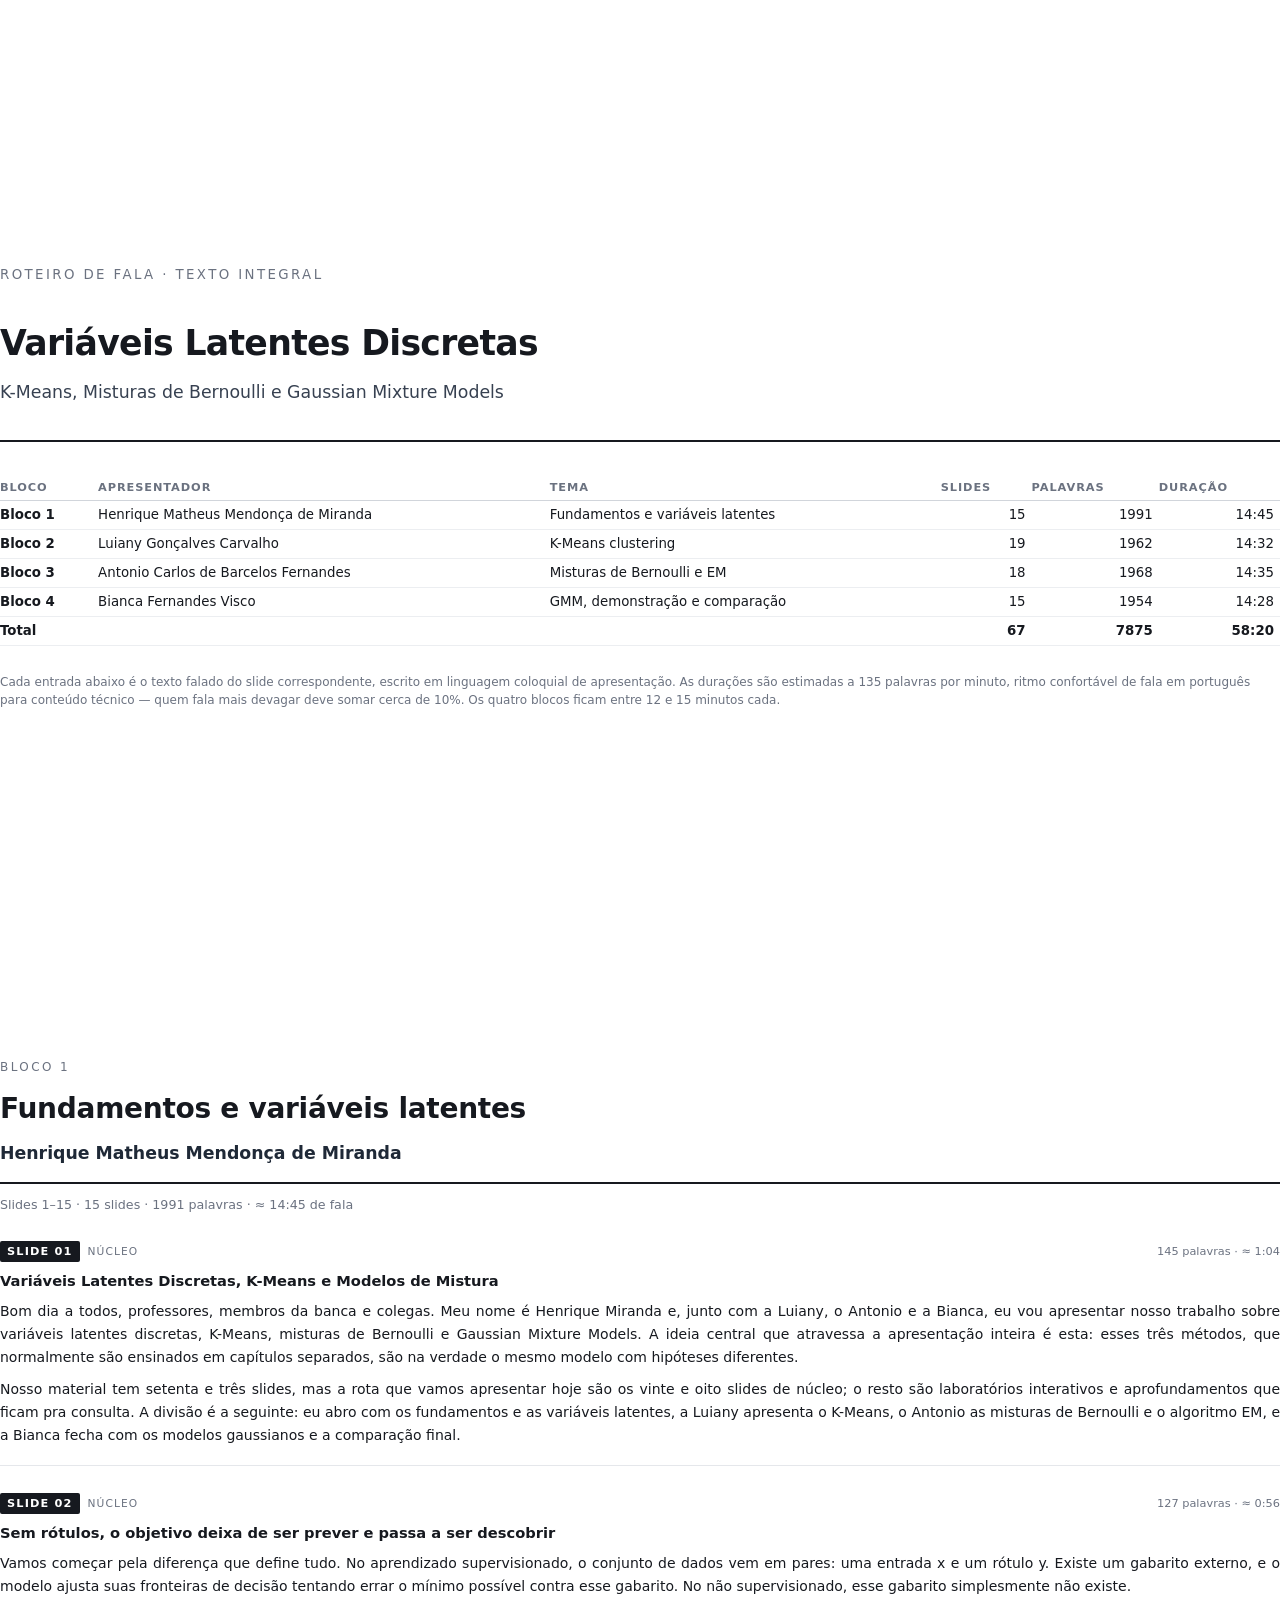
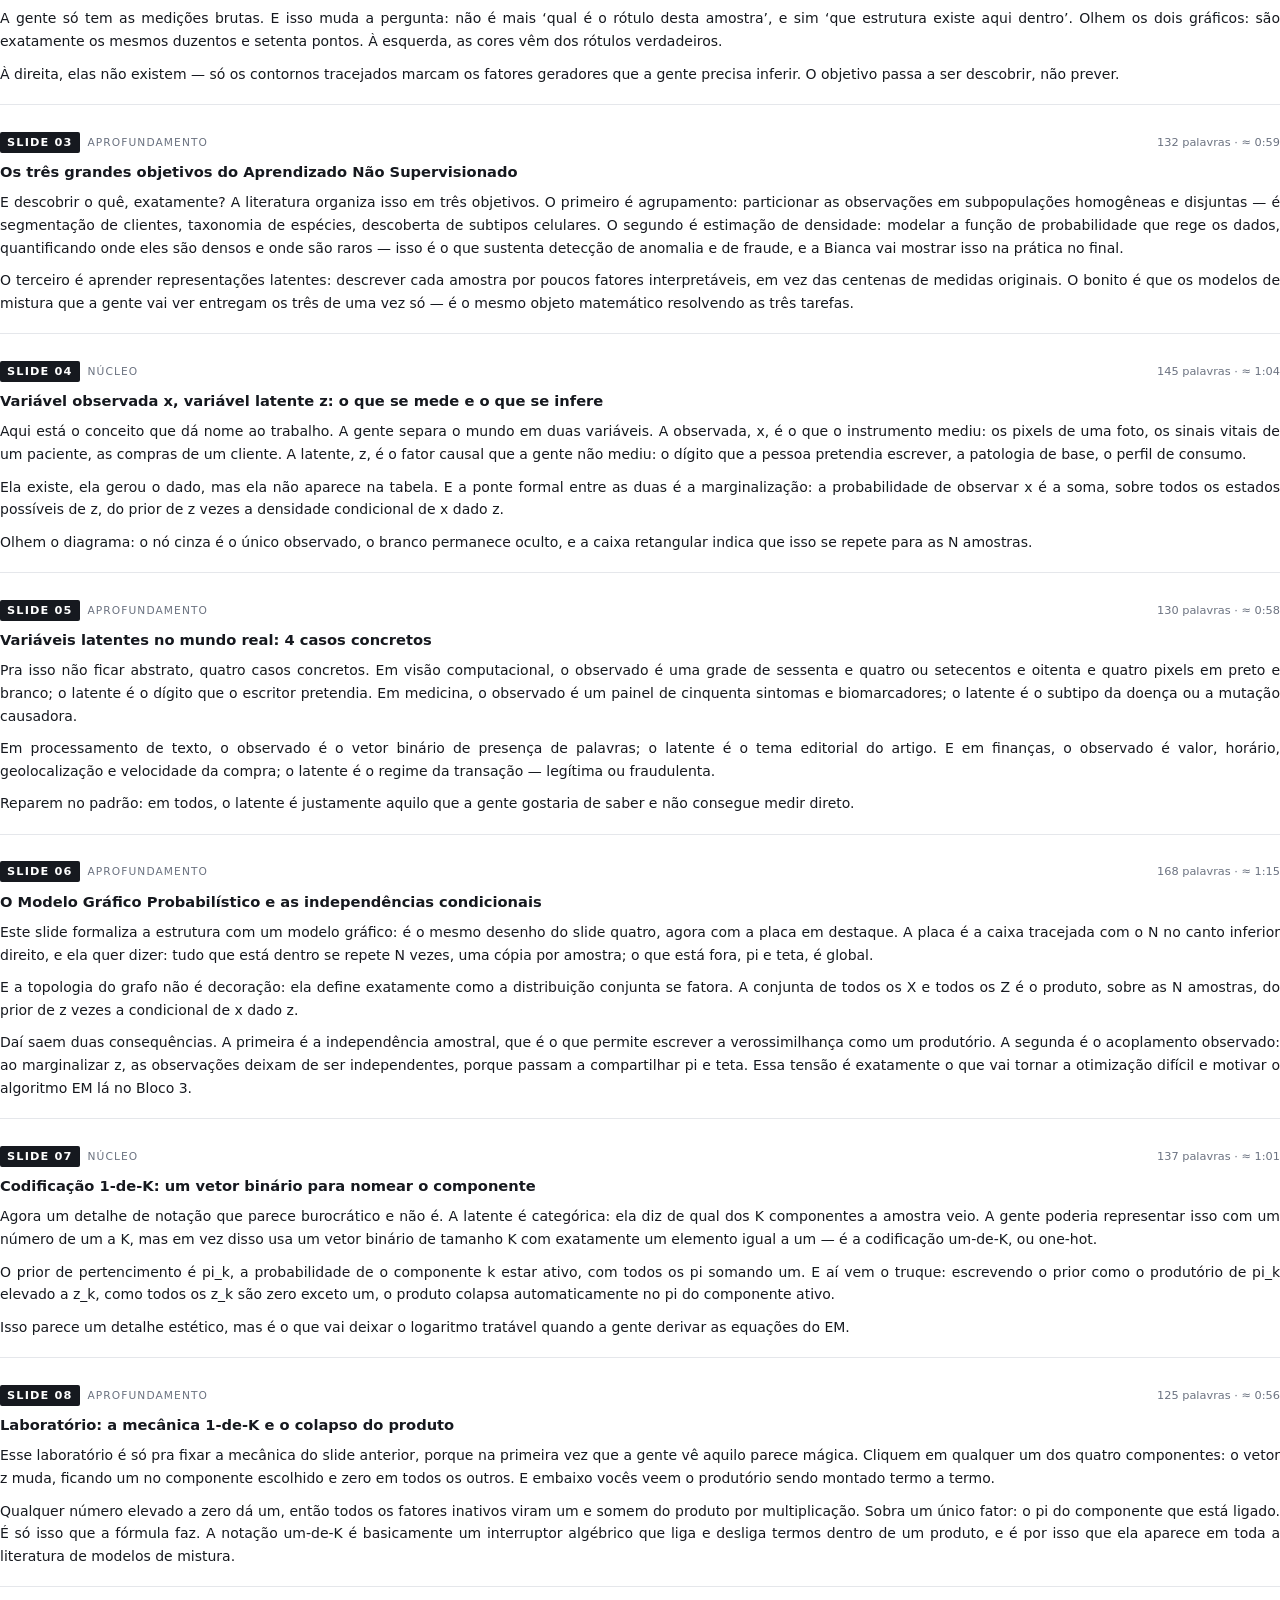
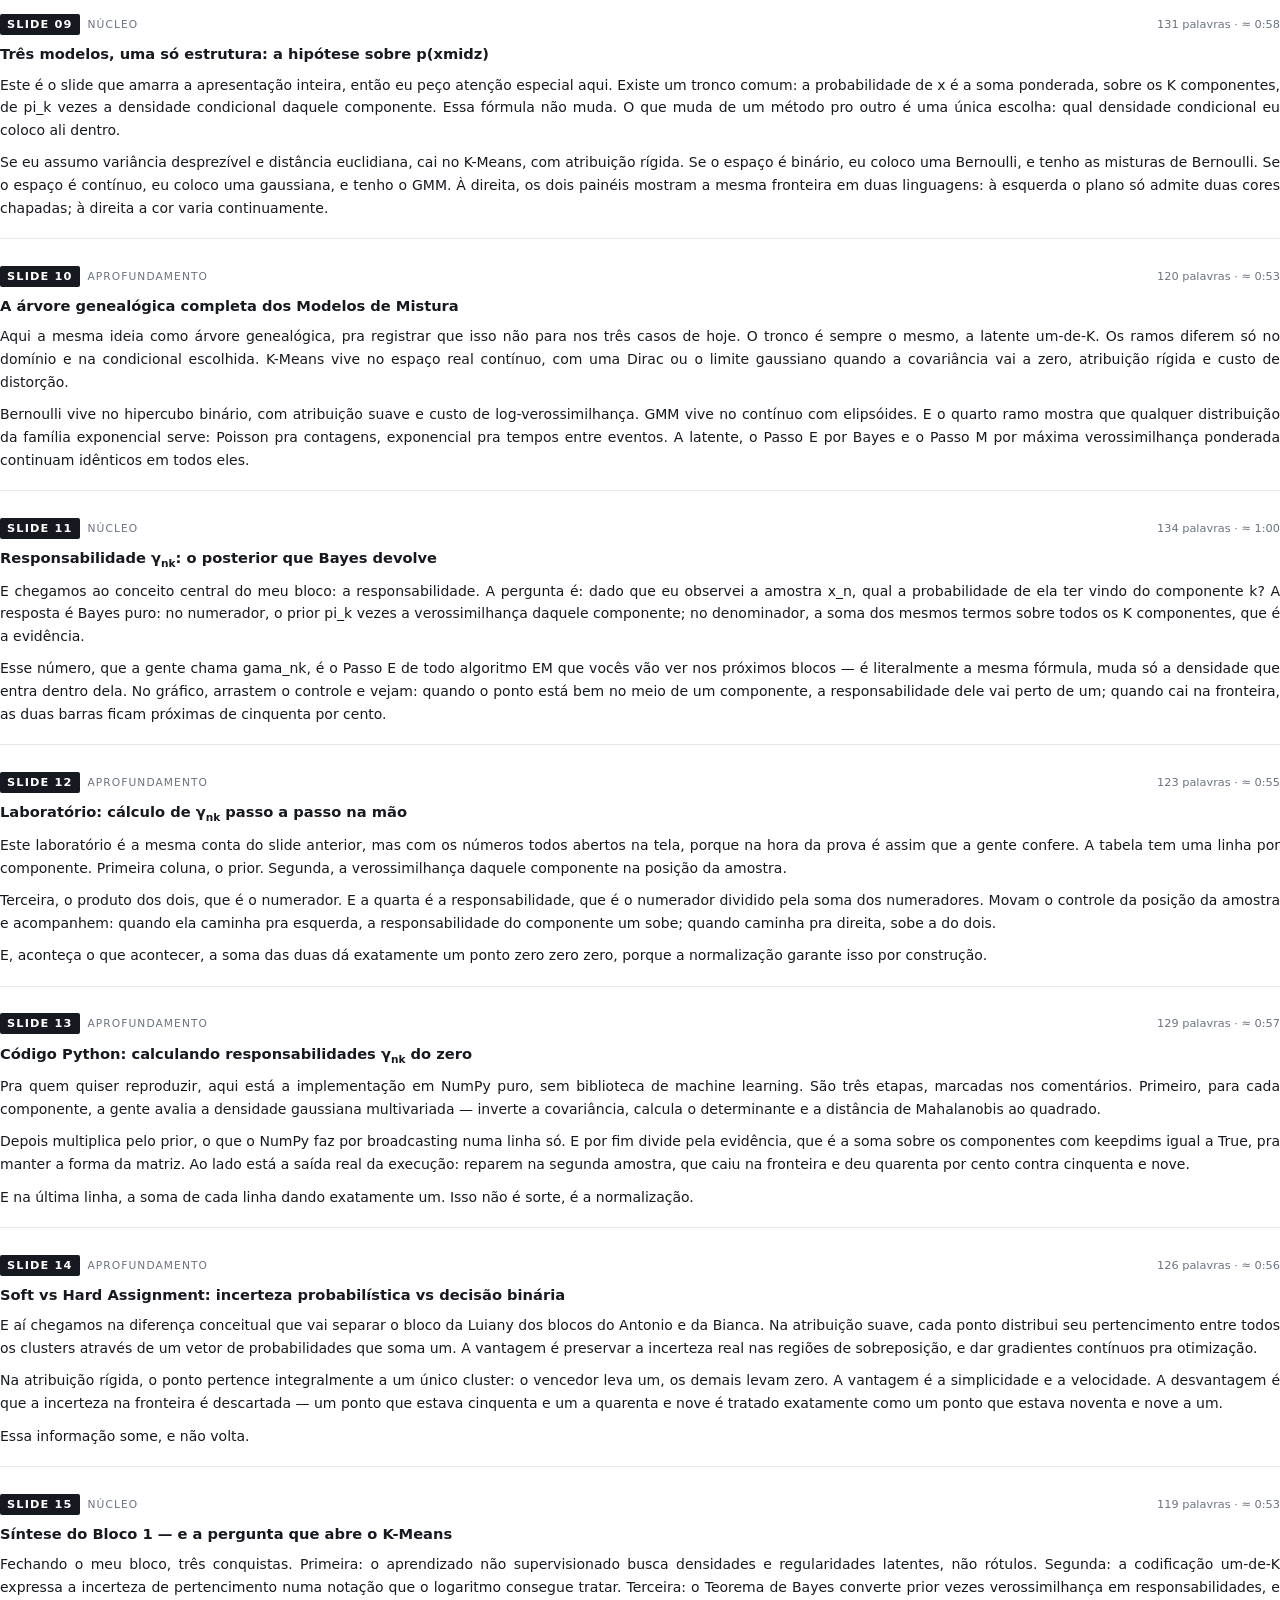
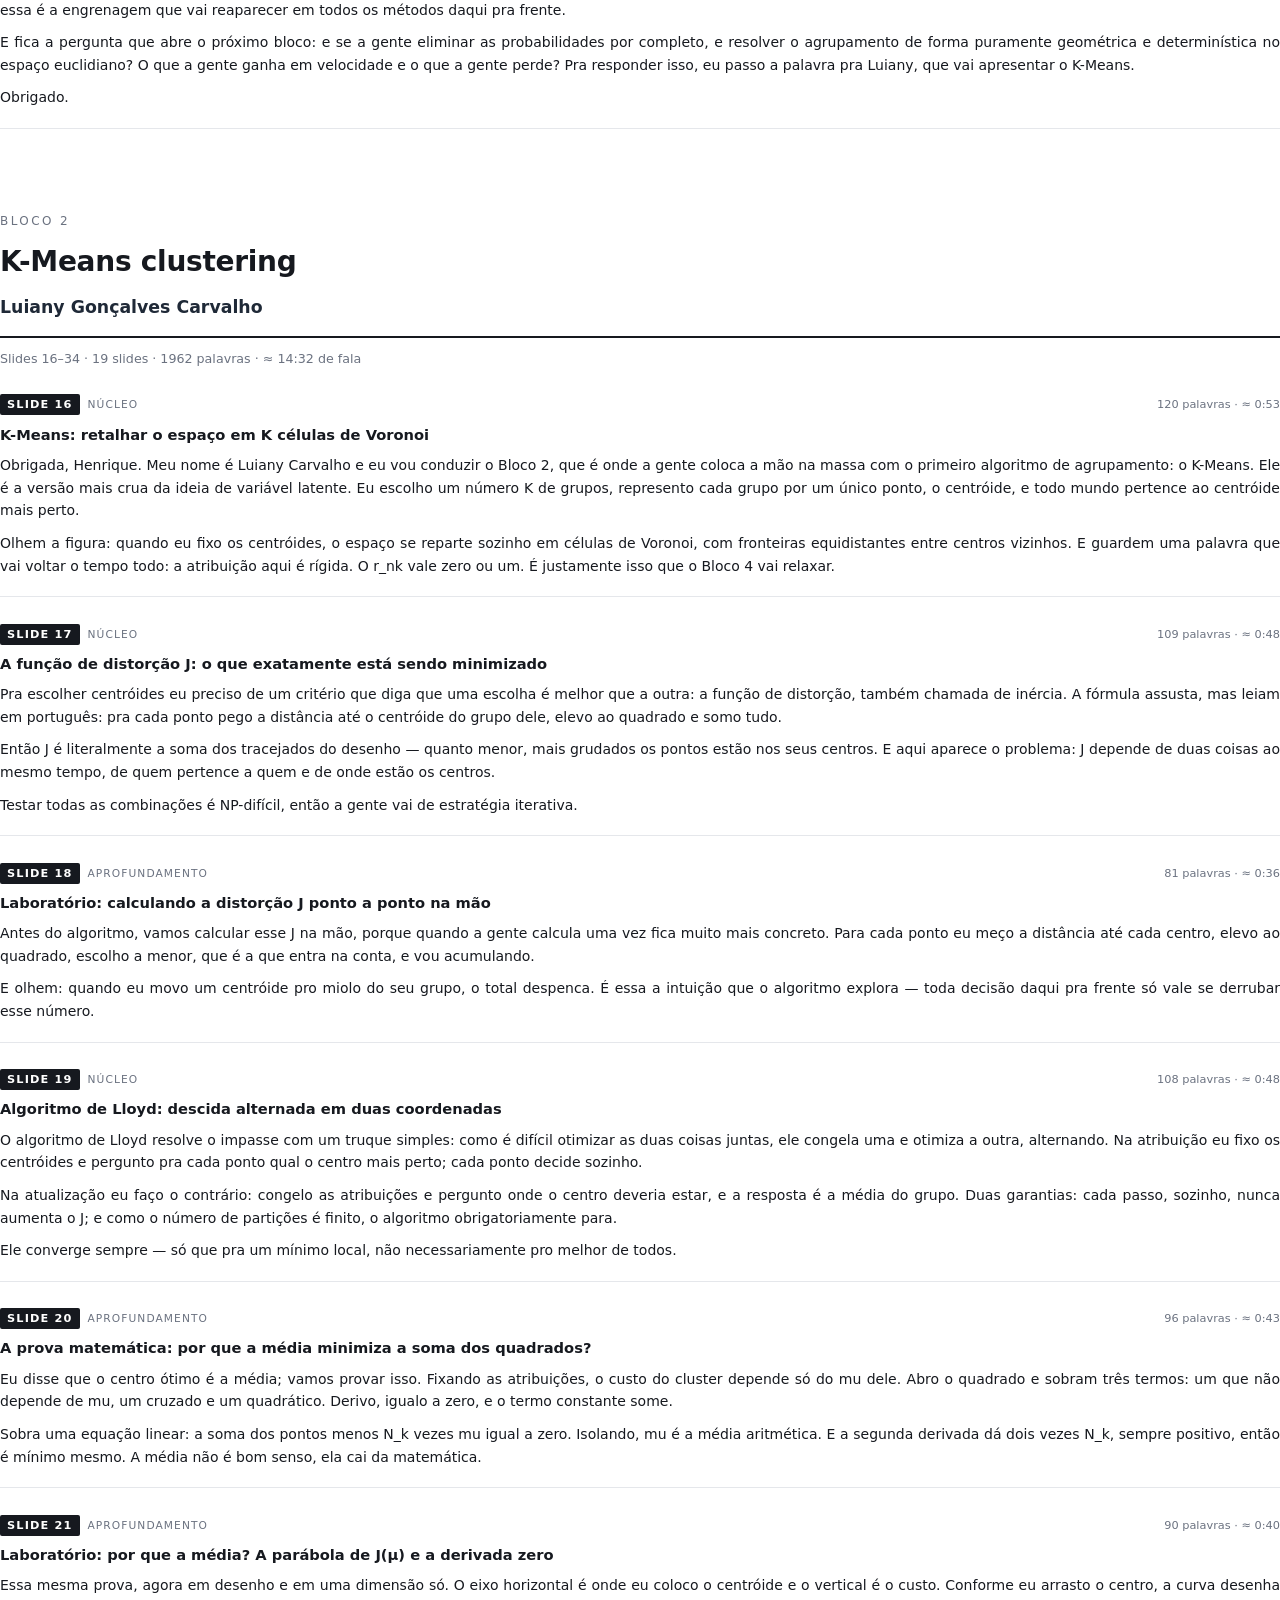
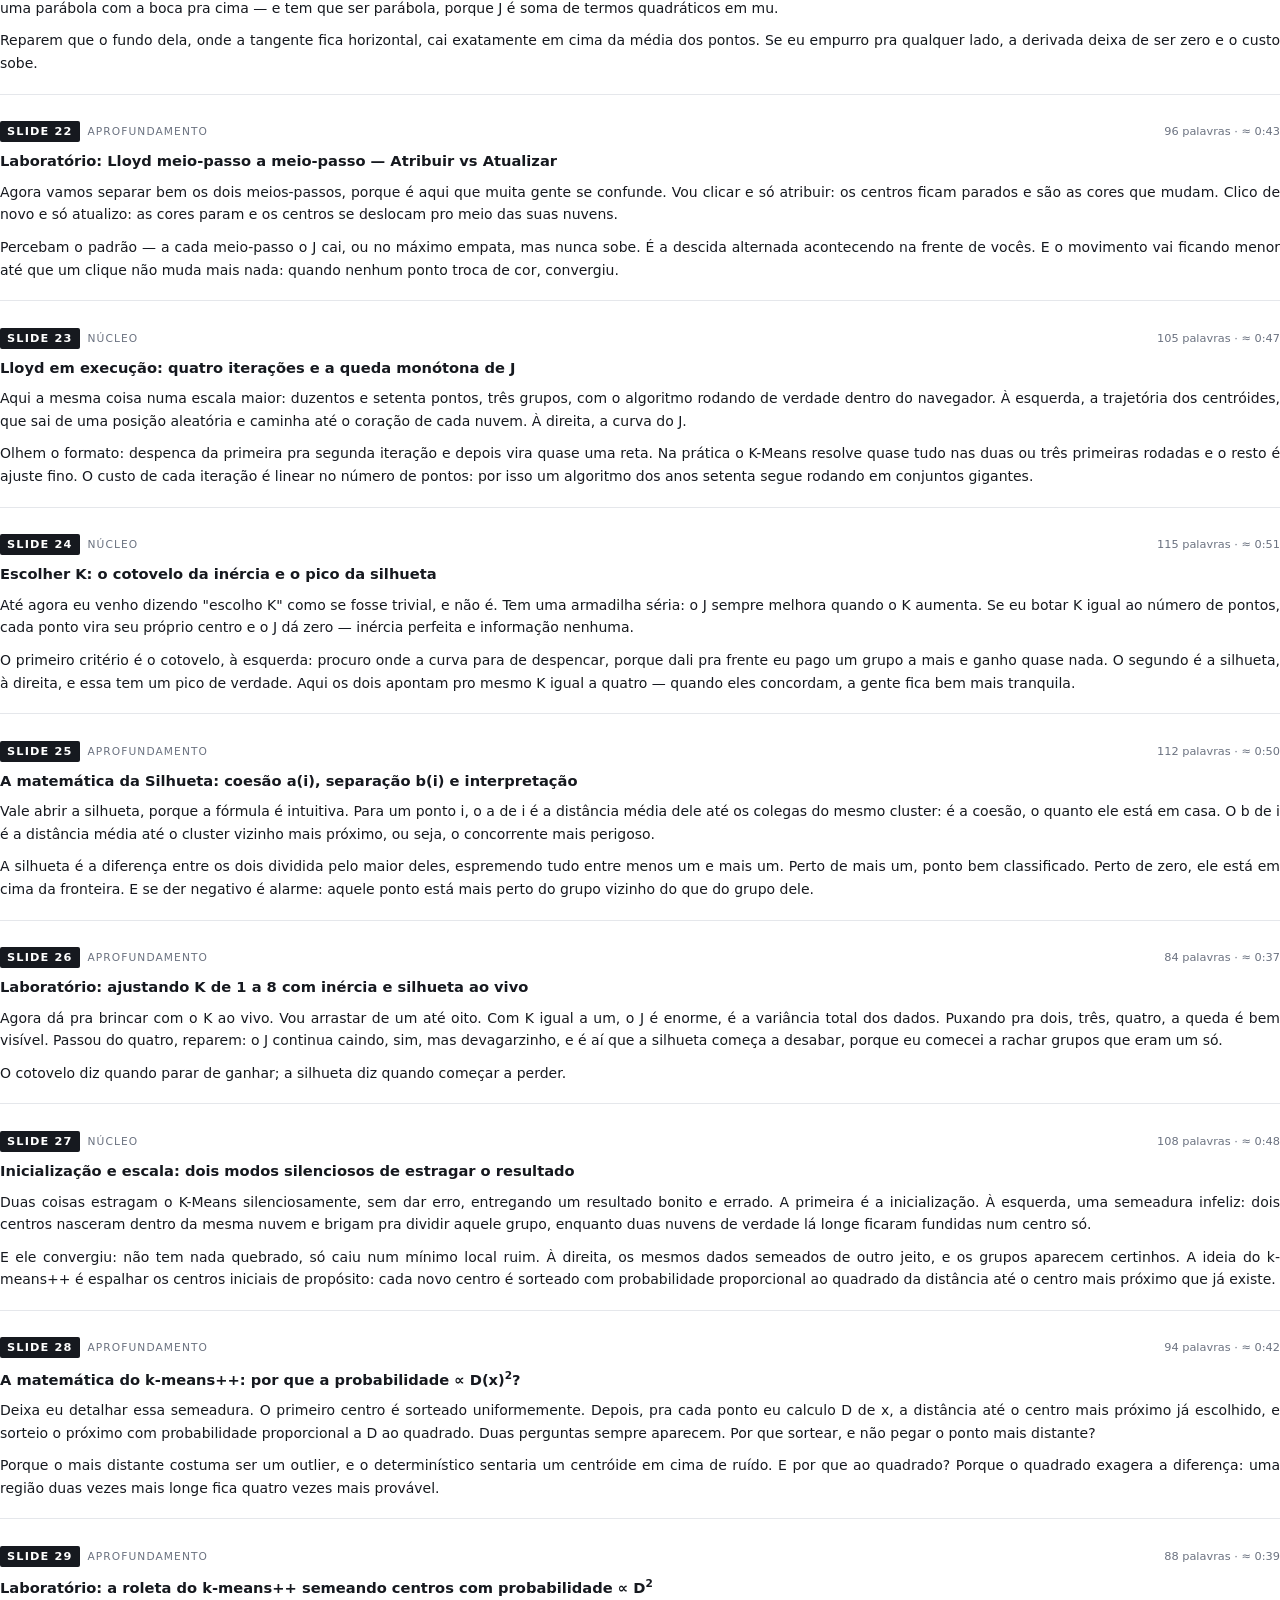
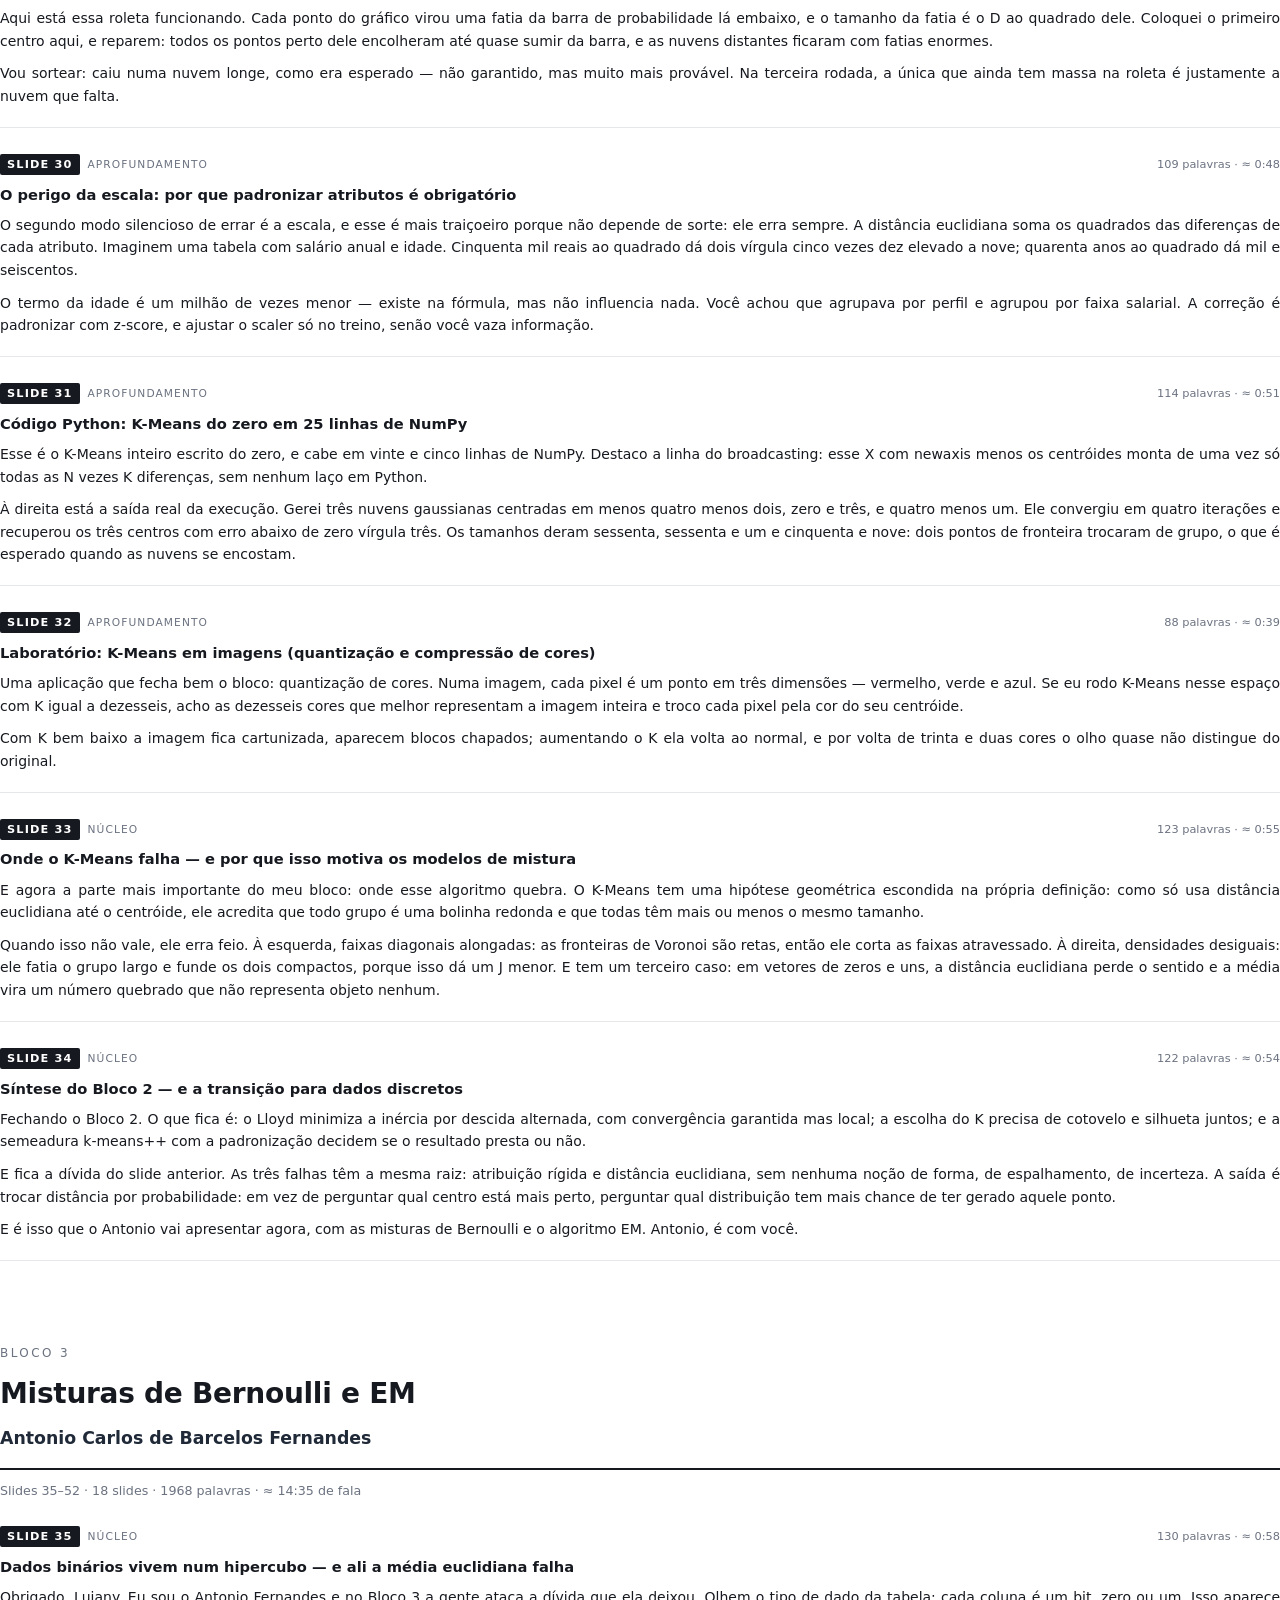
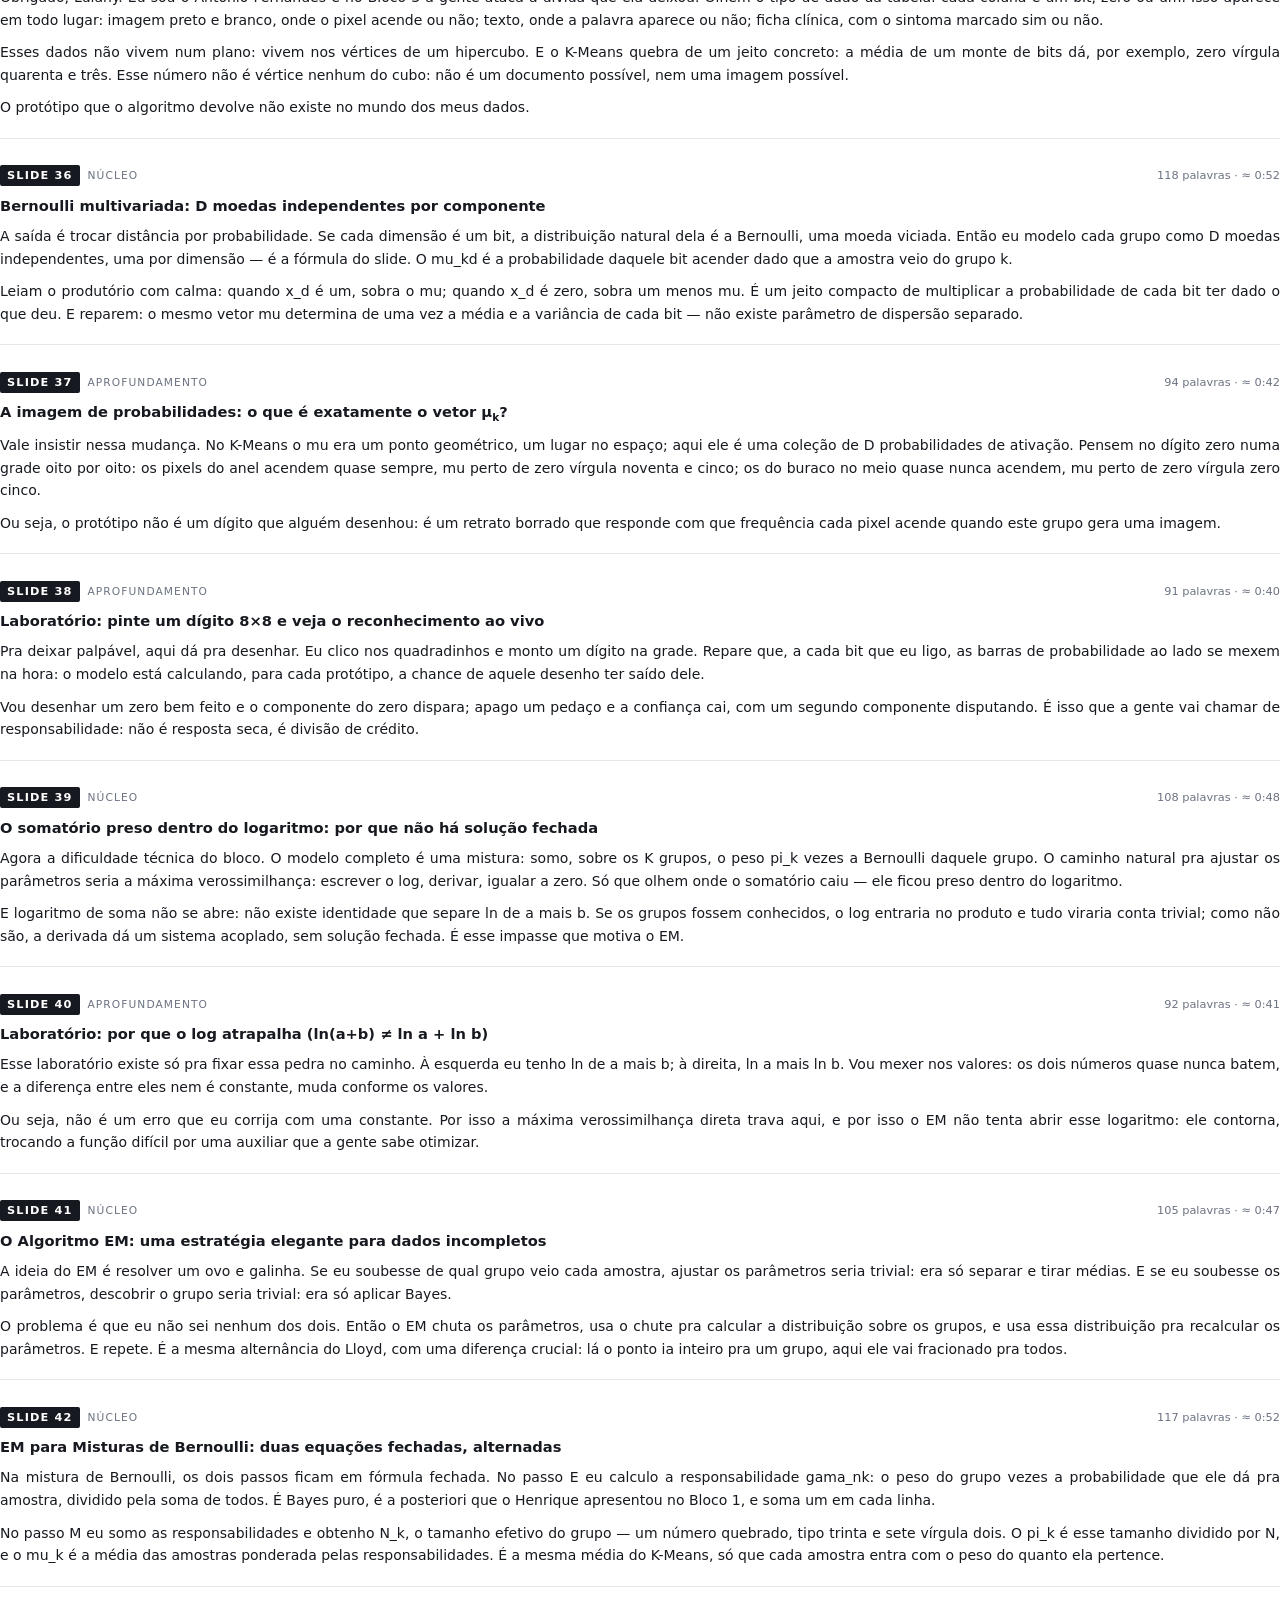
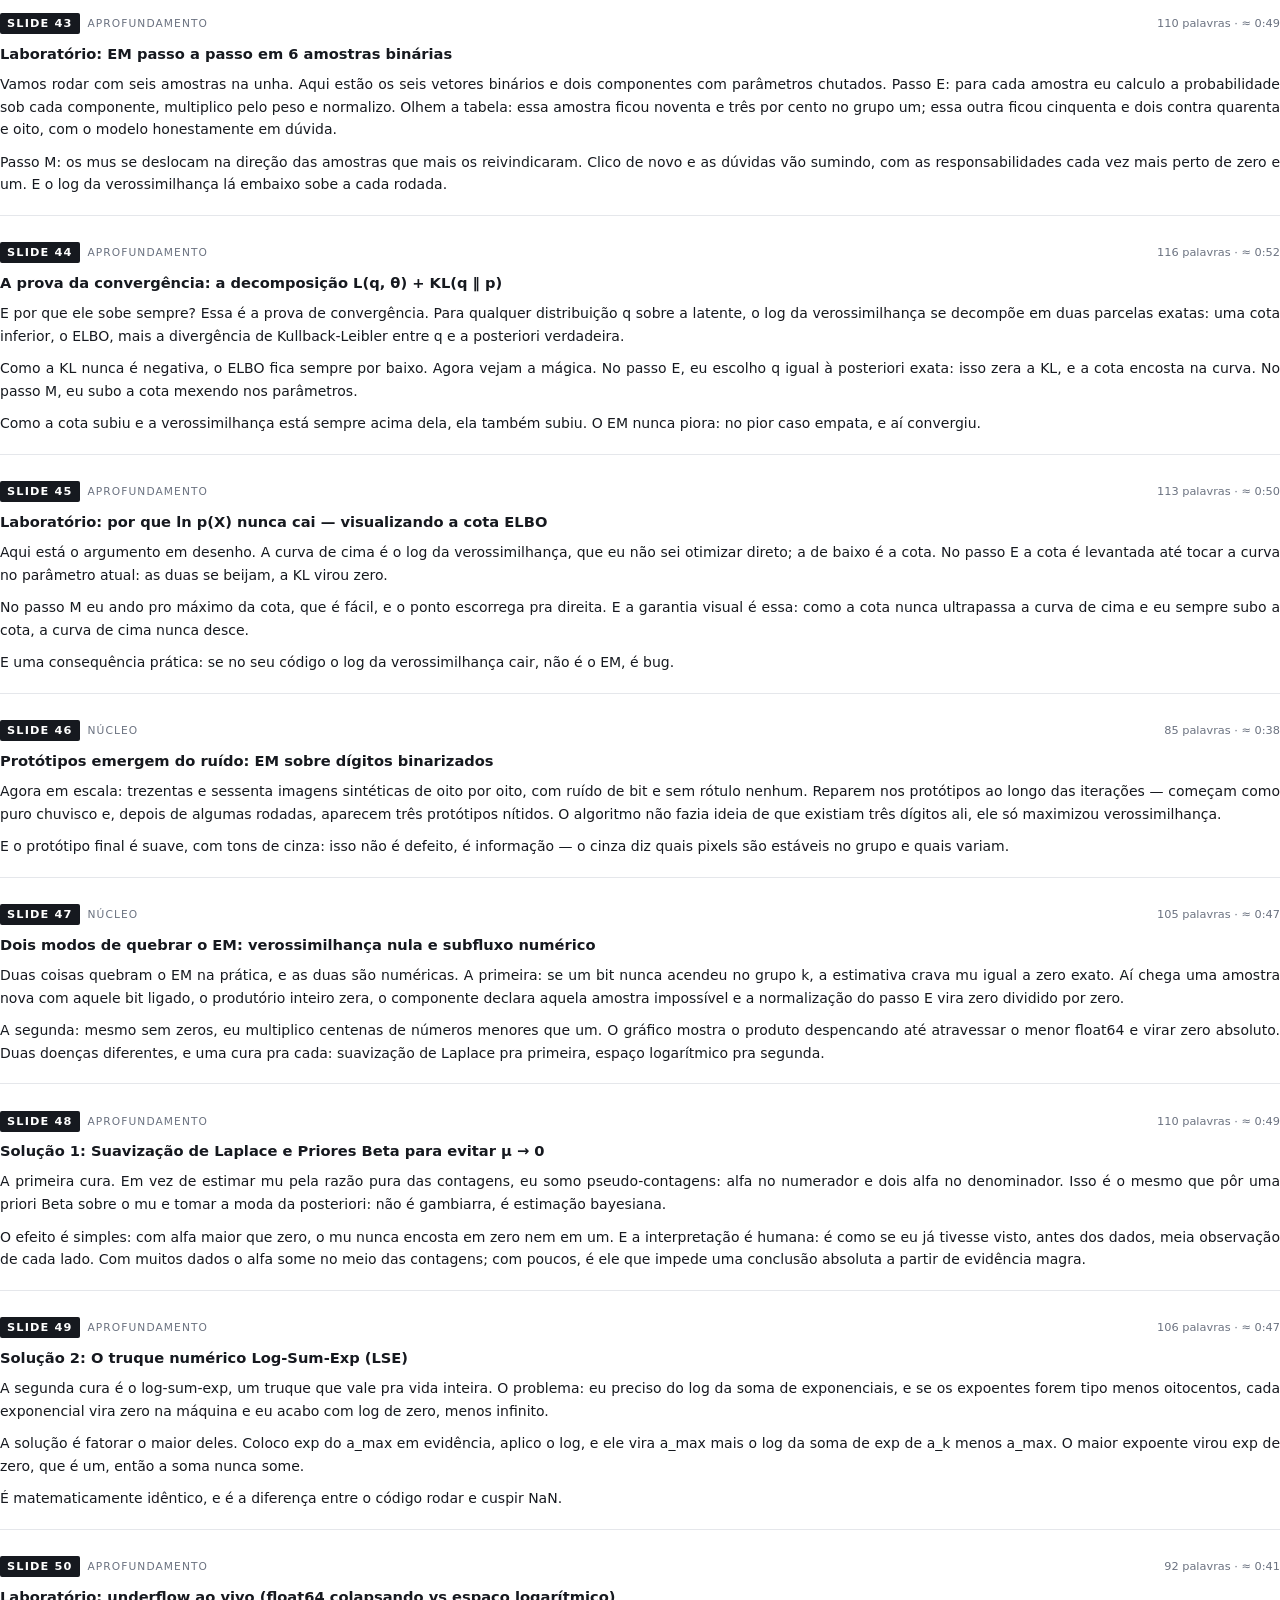
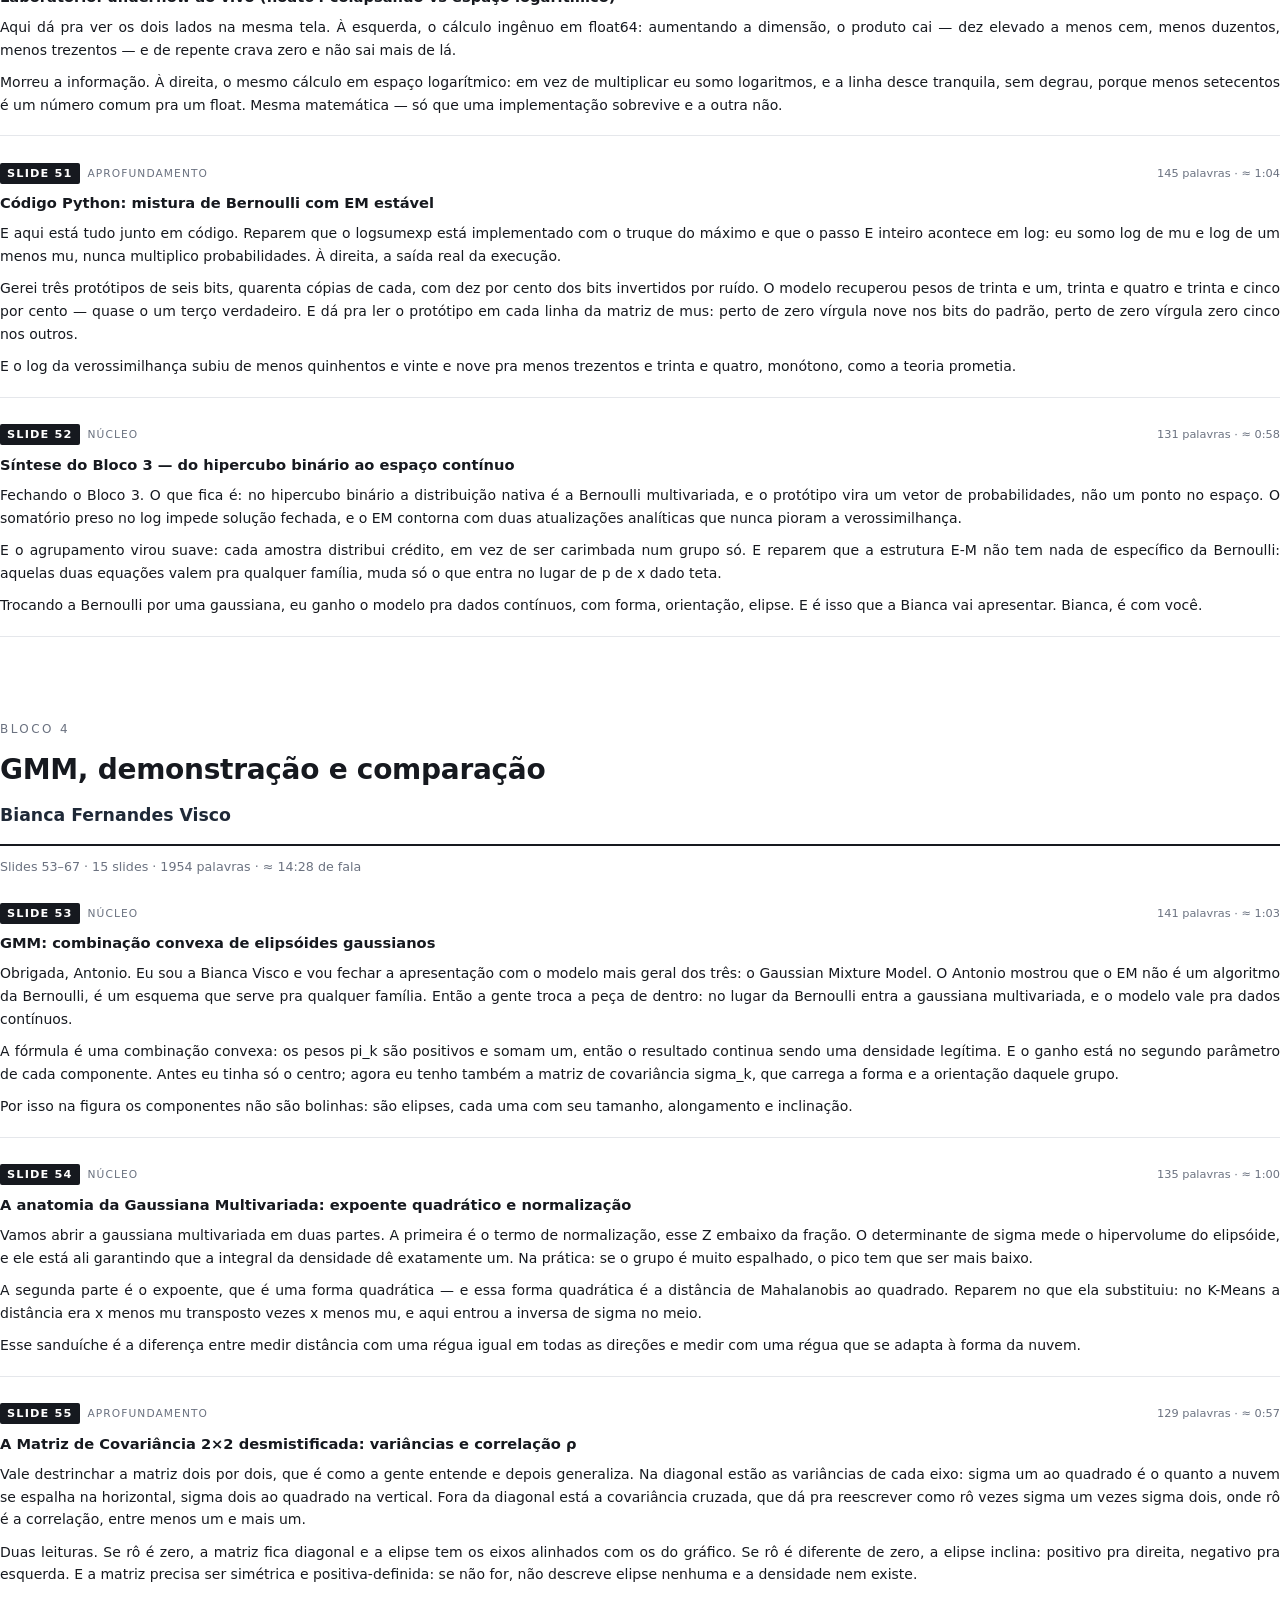
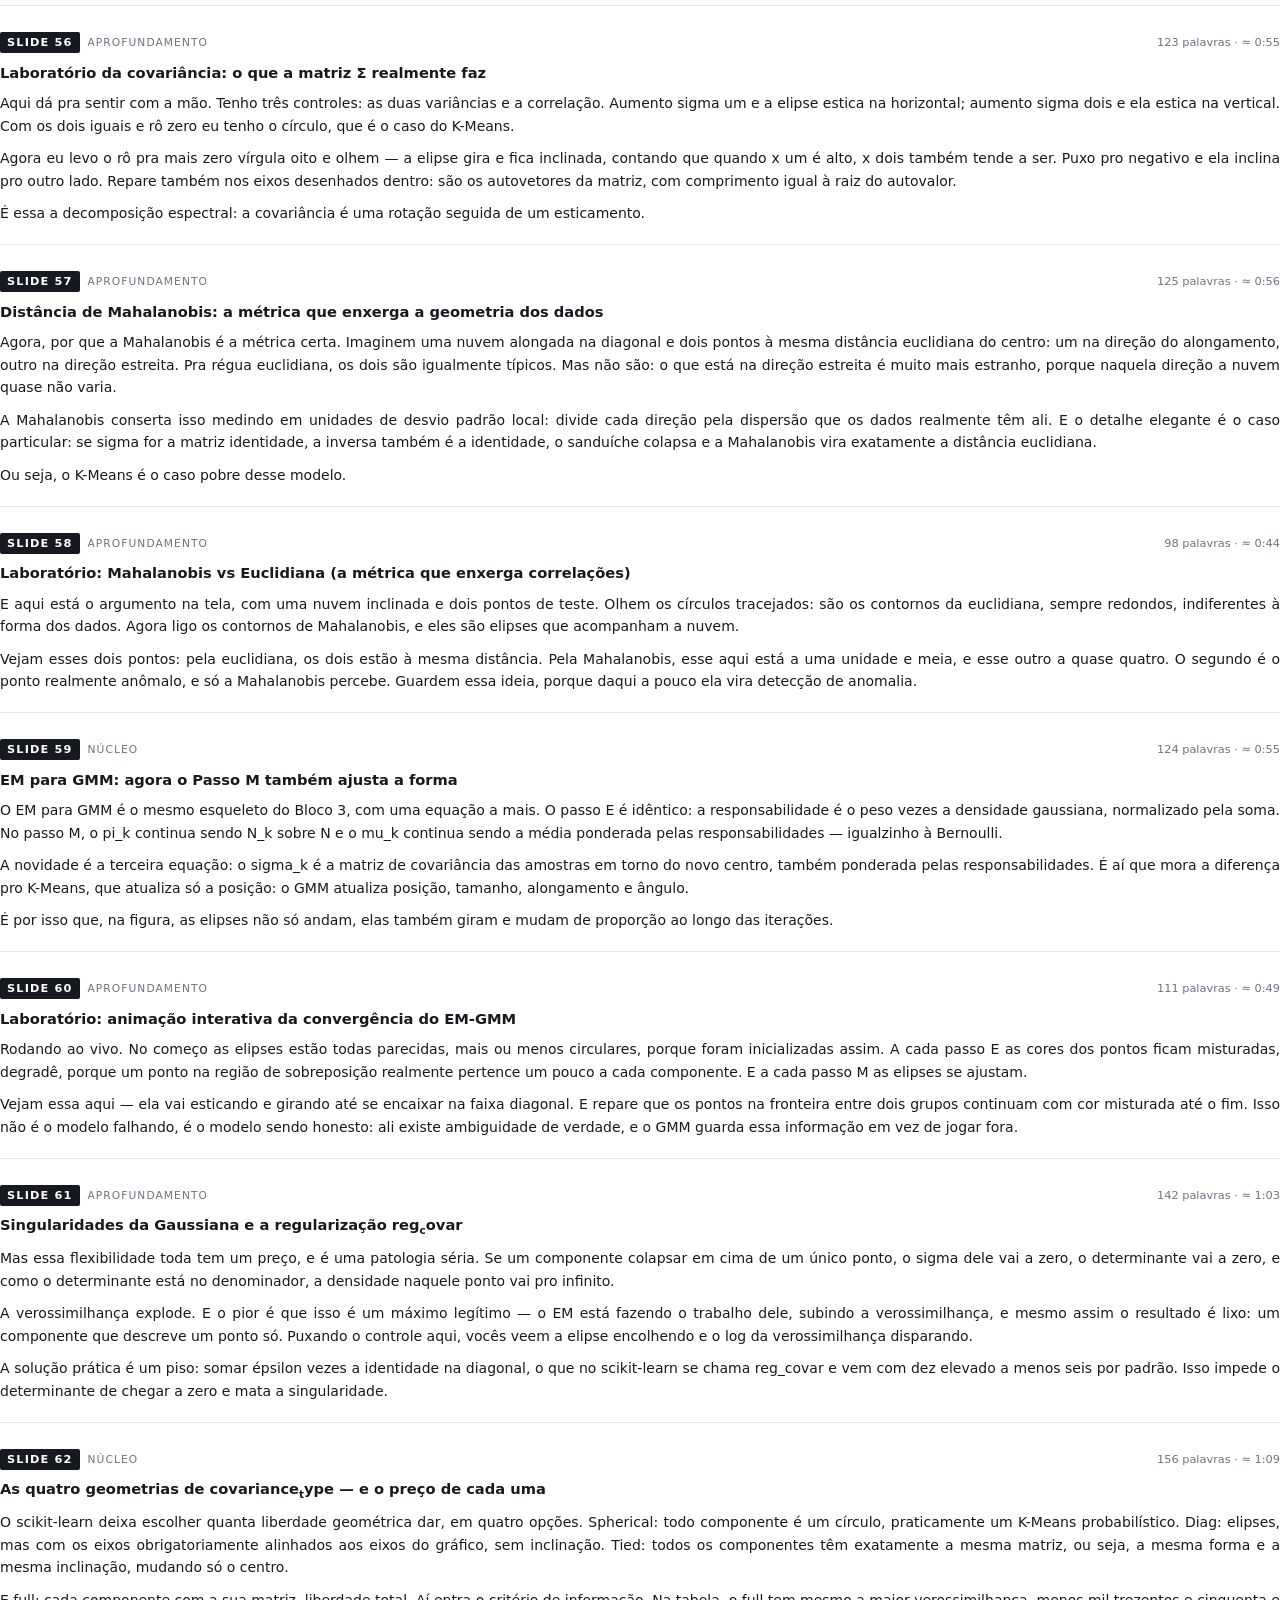
<file: roteiro/roteiro.html>
<!doctype html><html lang="pt-BR"><head><meta charset="utf-8"><title>Roteiro de fala · Variáveis Latentes Discretas</title><style>
@page { size: A4; margin: 17mm 15mm 15mm 15mm; }
* { box-sizing: border-box; }
body { margin: 0; font-family: "DejaVu Sans", "Liberation Sans", Arial, sans-serif;
       color: #16191f; font-size: 10.5pt; line-height: 1.5; }
h1, h2, h3 { margin: 0; font-weight: 700; }
.capa { height: 258mm; display: flex; flex-direction: column; justify-content: center;
        page-break-after: always; }
.capa .eyebrow { font-size: 10pt; letter-spacing: .18em; text-transform: uppercase;
                 color: #6b7280; margin-bottom: 10mm; }
.capa h1 { font-size: 26pt; line-height: 1.2; letter-spacing: -.02em; }
.capa .sub { font-size: 13pt; color: #374151; margin-top: 4mm; }
.capa hr { border: 0; border-top: 2px solid #16191f; margin: 9mm 0 7mm; }
table.resumo { width: 100%; border-collapse: collapse; font-size: 10pt; margin-top: 3mm; }
table.resumo th { text-align: left; font-size: 8.5pt; letter-spacing: .08em;
                  text-transform: uppercase; color: #6b7280; padding: 0 6px 4px 0;
                  border-bottom: 1px solid #d1d5db; }
table.resumo td { padding: 4px 6px 4px 0; border-bottom: 1px solid #eceef1;
                  vertical-align: top; }
table.resumo td.num { text-align: right; font-variant-numeric: tabular-nums;
                      white-space: nowrap; }
.nota { font-size: 9pt; color: #6b7280; margin-top: 7mm; line-height: 1.55; }

.bloco-capa { page-break-before: always; padding-top: 22mm; page-break-after: avoid; }
.bloco-capa .kicker { font-size: 9pt; letter-spacing: .2em; text-transform: uppercase;
                      color: #6b7280; }
.bloco-capa h2 { font-size: 21pt; margin-top: 3mm; letter-spacing: -.01em; }
.bloco-capa .quem { font-size: 13pt; color: #1f2937; margin-top: 3mm; font-weight: 600; }
.bloco-capa .meta { font-size: 9.5pt; color: #6b7280; margin-top: 4mm;
                    border-top: 2px solid #16191f; padding-top: 3mm; }

.slide { page-break-inside: avoid; margin-top: 7mm; padding-bottom: 5mm;
         border-bottom: 1px solid #e5e7eb; }
.slide .cab { display: flex; align-items: baseline; gap: 8px; margin-bottom: 2.5mm; }
.slide .n { font-size: 8.5pt; font-weight: 700; letter-spacing: .1em; color: #ffffff;
            background: #16191f; padding: 2px 7px; border-radius: 2px; white-space: nowrap; }
.slide .tipo { font-size: 8pt; letter-spacing: .1em; text-transform: uppercase;
               color: #6b7280; }
.slide .dur { margin-left: auto; font-size: 8.5pt; color: #6b7280;
              font-variant-numeric: tabular-nums; white-space: nowrap; }
.slide h3 { font-size: 11pt; line-height: 1.35; margin-bottom: 2.5mm; }
.slide p { margin: 0 0 2.6mm; font-size: 10.5pt; line-height: 1.62; text-align: justify; }
.slide p:last-child { margin-bottom: 0; }
sub, sup { font-size: .72em; }
</style></head><body>
<div class="capa">
  <div class="eyebrow">Roteiro de fala · texto integral</div>
  <h1>Variáveis Latentes Discretas</h1>
  <div class="sub">K-Means, Misturas de Bernoulli e Gaussian Mixture Models</div>
  <hr>
  <table class="resumo">
    <tr><th>Bloco</th><th>Apresentador</th><th>Tema</th><th class="num">Slides</th>
        <th class="num">Palavras</th><th class="num">Duração</th></tr>
    <tr><td><b>Bloco 1</b></td><td>Henrique Matheus Mendonça de Miranda</td><td>Fundamentos e variáveis latentes</td><td class="num">15</td><td class="num">1991</td><td class="num">14:45</td></tr>
<tr><td><b>Bloco 2</b></td><td>Luiany Gonçalves Carvalho</td><td>K-Means clustering</td><td class="num">19</td><td class="num">1962</td><td class="num">14:32</td></tr>
<tr><td><b>Bloco 3</b></td><td>Antonio Carlos de Barcelos Fernandes</td><td>Misturas de Bernoulli e EM</td><td class="num">18</td><td class="num">1968</td><td class="num">14:35</td></tr>
<tr><td><b>Bloco 4</b></td><td>Bianca Fernandes Visco</td><td>GMM, demonstração e comparação</td><td class="num">15</td><td class="num">1954</td><td class="num">14:28</td></tr>
    <tr><td colspan="3"><b>Total</b></td><td class="num"><b>67</b></td>
        <td class="num"><b>7875</b></td><td class="num"><b>58:20</b></td></tr>
  </table>
  <div class="nota">
    Cada entrada abaixo é o texto falado do slide correspondente, escrito em linguagem
    coloquial de apresentação. As durações são estimadas a 135 palavras por minuto, ritmo
    confortável de fala em português para conteúdo técnico — quem fala mais devagar deve
    somar cerca de 10%. Os quatro blocos ficam entre 12 e 15 minutos cada.
  </div>
</div>
<div class="bloco-capa"><div class="kicker">Bloco 1</div><h2>Fundamentos e variáveis latentes</h2><div class="quem">Henrique Matheus Mendonça de Miranda</div><div class="meta">Slides 1–15 · 15 slides · 1991 palavras · ≈ 14:45 de fala</div></div>
<div class="slide"><div class="cab"><span class="n">SLIDE 01</span><span class="tipo">núcleo</span><span class="dur">145 palavras · ≈ 1:04</span></div><h3>Variáveis Latentes Discretas, K-Means e Modelos de Mistura</h3><p>Bom dia a todos, professores, membros da banca e colegas. Meu nome é Henrique Miranda e, junto com a Luiany, o Antonio e a Bianca, eu vou apresentar nosso trabalho sobre variáveis latentes discretas, K-Means, misturas de Bernoulli e Gaussian Mixture Models. A ideia central que atravessa a apresentação inteira é esta: esses três métodos, que normalmente são ensinados em capítulos separados, são na verdade o mesmo modelo com hipóteses diferentes.</p>
<p>Nosso material tem setenta e três slides, mas a rota que vamos apresentar hoje são os vinte e oito slides de núcleo; o resto são laboratórios interativos e aprofundamentos que ficam pra consulta. A divisão é a seguinte: eu abro com os fundamentos e as variáveis latentes, a Luiany apresenta o K-Means, o Antonio as misturas de Bernoulli e o algoritmo EM, e a Bianca fecha com os modelos gaussianos e a comparação final.</p></div>
<div class="slide"><div class="cab"><span class="n">SLIDE 02</span><span class="tipo">núcleo</span><span class="dur">127 palavras · ≈ 0:56</span></div><h3>Sem rótulos, o objetivo deixa de ser prever e passa a ser descobrir</h3><p>Vamos começar pela diferença que define tudo. No aprendizado supervisionado, o conjunto de dados vem em pares: uma entrada x e um rótulo y. Existe um gabarito externo, e o modelo ajusta suas fronteiras de decisão tentando errar o mínimo possível contra esse gabarito. No não supervisionado, esse gabarito simplesmente não existe.</p>
<p>A gente só tem as medições brutas. E isso muda a pergunta: não é mais ‘qual é o rótulo desta amostra’, e sim ‘que estrutura existe aqui dentro’. Olhem os dois gráficos: são exatamente os mesmos duzentos e setenta pontos. À esquerda, as cores vêm dos rótulos verdadeiros.</p>
<p>À direita, elas não existem — só os contornos tracejados marcam os fatores geradores que a gente precisa inferir. O objetivo passa a ser descobrir, não prever.</p></div>
<div class="slide"><div class="cab"><span class="n">SLIDE 03</span><span class="tipo">aprofundamento</span><span class="dur">132 palavras · ≈ 0:59</span></div><h3>Os três grandes objetivos do Aprendizado Não Supervisionado</h3><p>E descobrir o quê, exatamente? A literatura organiza isso em três objetivos. O primeiro é agrupamento: particionar as observações em subpopulações homogêneas e disjuntas — é segmentação de clientes, taxonomia de espécies, descoberta de subtipos celulares. O segundo é estimação de densidade: modelar a função de probabilidade que rege os dados, quantificando onde eles são densos e onde são raros — isso é o que sustenta detecção de anomalia e de fraude, e a Bianca vai mostrar isso na prática no final.</p>
<p>O terceiro é aprender representações latentes: descrever cada amostra por poucos fatores interpretáveis, em vez das centenas de medidas originais. O bonito é que os modelos de mistura que a gente vai ver entregam os três de uma vez só — é o mesmo objeto matemático resolvendo as três tarefas.</p></div>
<div class="slide"><div class="cab"><span class="n">SLIDE 04</span><span class="tipo">núcleo</span><span class="dur">145 palavras · ≈ 1:04</span></div><h3>Variável observada x, variável latente z: o que se mede e o que se infere</h3><p>Aqui está o conceito que dá nome ao trabalho. A gente separa o mundo em duas variáveis. A observada, x, é o que o instrumento mediu: os pixels de uma foto, os sinais vitais de um paciente, as compras de um cliente. A latente, z, é o fator causal que a gente não mediu: o dígito que a pessoa pretendia escrever, a patologia de base, o perfil de consumo.</p>
<p>Ela existe, ela gerou o dado, mas ela não aparece na tabela. E a ponte formal entre as duas é a marginalização: a probabilidade de observar x é a soma, sobre todos os estados possíveis de z, do prior de z vezes a densidade condicional de x dado z.</p>
<p>Olhem o diagrama: o nó cinza é o único observado, o branco permanece oculto, e a caixa retangular indica que isso se repete para as N amostras.</p></div>
<div class="slide"><div class="cab"><span class="n">SLIDE 05</span><span class="tipo">aprofundamento</span><span class="dur">130 palavras · ≈ 0:58</span></div><h3>Variáveis latentes no mundo real: 4 casos concretos</h3><p>Pra isso não ficar abstrato, quatro casos concretos. Em visão computacional, o observado é uma grade de sessenta e quatro ou setecentos e oitenta e quatro pixels em preto e branco; o latente é o dígito que o escritor pretendia. Em medicina, o observado é um painel de cinquenta sintomas e biomarcadores; o latente é o subtipo da doença ou a mutação causadora.</p>
<p>Em processamento de texto, o observado é o vetor binário de presença de palavras; o latente é o tema editorial do artigo. E em finanças, o observado é valor, horário, geolocalização e velocidade da compra; o latente é o regime da transação — legítima ou fraudulenta.</p>
<p>Reparem no padrão: em todos, o latente é justamente aquilo que a gente gostaria de saber e não consegue medir direto.</p></div>
<div class="slide"><div class="cab"><span class="n">SLIDE 06</span><span class="tipo">aprofundamento</span><span class="dur">168 palavras · ≈ 1:15</span></div><h3>O Modelo Gráfico Probabilístico e as independências condicionais</h3><p>Este slide formaliza a estrutura com um modelo gráfico: é o mesmo desenho do slide quatro, agora com a placa em destaque. A placa é a caixa tracejada com o N no canto inferior direito, e ela quer dizer: tudo que está dentro se repete N vezes, uma cópia por amostra; o que está fora, pi e teta, é global.</p>
<p>E a topologia do grafo não é decoração: ela define exatamente como a distribuição conjunta se fatora. A conjunta de todos os X e todos os Z é o produto, sobre as N amostras, do prior de z vezes a condicional de x dado z.</p>
<p>Daí saem duas consequências. A primeira é a independência amostral, que é o que permite escrever a verossimilhança como um produtório. A segunda é o acoplamento observado: ao marginalizar z, as observações deixam de ser independentes, porque passam a compartilhar pi e teta. Essa tensão é exatamente o que vai tornar a otimização difícil e motivar o algoritmo EM lá no Bloco 3.</p></div>
<div class="slide"><div class="cab"><span class="n">SLIDE 07</span><span class="tipo">núcleo</span><span class="dur">137 palavras · ≈ 1:01</span></div><h3>Codificação 1-de-K: um vetor binário para nomear o componente</h3><p>Agora um detalhe de notação que parece burocrático e não é. A latente é categórica: ela diz de qual dos K componentes a amostra veio. A gente poderia representar isso com um número de um a K, mas em vez disso usa um vetor binário de tamanho K com exatamente um elemento igual a um — é a codificação um-de-K, ou one-hot.</p>
<p>O prior de pertencimento é pi_k, a probabilidade de o componente k estar ativo, com todos os pi somando um. E aí vem o truque: escrevendo o prior como o produtório de pi_k elevado a z_k, como todos os z_k são zero exceto um, o produto colapsa automaticamente no pi do componente ativo.</p>
<p>Isso parece um detalhe estético, mas é o que vai deixar o logaritmo tratável quando a gente derivar as equações do EM.</p></div>
<div class="slide"><div class="cab"><span class="n">SLIDE 08</span><span class="tipo">aprofundamento</span><span class="dur">125 palavras · ≈ 0:56</span></div><h3>Laboratório: a mecânica 1-de-K e o colapso do produto</h3><p>Esse laboratório é só pra fixar a mecânica do slide anterior, porque na primeira vez que a gente vê aquilo parece mágica. Cliquem em qualquer um dos quatro componentes: o vetor z muda, ficando um no componente escolhido e zero em todos os outros. E embaixo vocês veem o produtório sendo montado termo a termo.</p>
<p>Qualquer número elevado a zero dá um, então todos os fatores inativos viram um e somem do produto por multiplicação. Sobra um único fator: o pi do componente que está ligado. É só isso que a fórmula faz. A notação um-de-K é basicamente um interruptor algébrico que liga e desliga termos dentro de um produto, e é por isso que ela aparece em toda a literatura de modelos de mistura.</p></div>
<div class="slide"><div class="cab"><span class="n">SLIDE 09</span><span class="tipo">núcleo</span><span class="dur">131 palavras · ≈ 0:58</span></div><h3>Três modelos, uma só estrutura: a hipótese sobre p(xmidz)</h3><p>Este é o slide que amarra a apresentação inteira, então eu peço atenção especial aqui. Existe um tronco comum: a probabilidade de x é a soma ponderada, sobre os K componentes, de pi_k vezes a densidade condicional daquele componente. Essa fórmula não muda. O que muda de um método pro outro é uma única escolha: qual densidade condicional eu coloco ali dentro.</p>
<p>Se eu assumo variância desprezível e distância euclidiana, cai no K-Means, com atribuição rígida. Se o espaço é binário, eu coloco uma Bernoulli, e tenho as misturas de Bernoulli. Se o espaço é contínuo, eu coloco uma gaussiana, e tenho o GMM. À direita, os dois painéis mostram a mesma fronteira em duas linguagens: à esquerda o plano só admite duas cores chapadas; à direita a cor varia continuamente.</p></div>
<div class="slide"><div class="cab"><span class="n">SLIDE 10</span><span class="tipo">aprofundamento</span><span class="dur">120 palavras · ≈ 0:53</span></div><h3>A árvore genealógica completa dos Modelos de Mistura</h3><p>Aqui a mesma ideia como árvore genealógica, pra registrar que isso não para nos três casos de hoje. O tronco é sempre o mesmo, a latente um-de-K. Os ramos diferem só no domínio e na condicional escolhida. K-Means vive no espaço real contínuo, com uma Dirac ou o limite gaussiano quando a covariância vai a zero, atribuição rígida e custo de distorção.</p>
<p>Bernoulli vive no hipercubo binário, com atribuição suave e custo de log-verossimilhança. GMM vive no contínuo com elipsóides. E o quarto ramo mostra que qualquer distribuição da família exponencial serve: Poisson pra contagens, exponencial pra tempos entre eventos. A latente, o Passo E por Bayes e o Passo M por máxima verossimilhança ponderada continuam idênticos em todos eles.</p></div>
<div class="slide"><div class="cab"><span class="n">SLIDE 11</span><span class="tipo">núcleo</span><span class="dur">134 palavras · ≈ 1:00</span></div><h3>Responsabilidade γ<sub>nk</sub>: o posterior que Bayes devolve</h3><p>E chegamos ao conceito central do meu bloco: a responsabilidade. A pergunta é: dado que eu observei a amostra x_n, qual a probabilidade de ela ter vindo do componente k? A resposta é Bayes puro: no numerador, o prior pi_k vezes a verossimilhança daquele componente; no denominador, a soma dos mesmos termos sobre todos os K componentes, que é a evidência.</p>
<p>Esse número, que a gente chama gama_nk, é o Passo E de todo algoritmo EM que vocês vão ver nos próximos blocos — é literalmente a mesma fórmula, muda só a densidade que entra dentro dela. No gráfico, arrastem o controle e vejam: quando o ponto está bem no meio de um componente, a responsabilidade dele vai perto de um; quando cai na fronteira, as duas barras ficam próximas de cinquenta por cento.</p></div>
<div class="slide"><div class="cab"><span class="n">SLIDE 12</span><span class="tipo">aprofundamento</span><span class="dur">123 palavras · ≈ 0:55</span></div><h3>Laboratório: cálculo de γ<sub>nk</sub> passo a passo na mão</h3><p>Este laboratório é a mesma conta do slide anterior, mas com os números todos abertos na tela, porque na hora da prova é assim que a gente confere. A tabela tem uma linha por componente. Primeira coluna, o prior. Segunda, a verossimilhança daquele componente na posição da amostra.</p>
<p>Terceira, o produto dos dois, que é o numerador. E a quarta é a responsabilidade, que é o numerador dividido pela soma dos numeradores. Movam o controle da posição da amostra e acompanhem: quando ela caminha pra esquerda, a responsabilidade do componente um sobe; quando caminha pra direita, sobe a do dois.</p>
<p>E, aconteça o que acontecer, a soma das duas dá exatamente um ponto zero zero zero, porque a normalização garante isso por construção.</p></div>
<div class="slide"><div class="cab"><span class="n">SLIDE 13</span><span class="tipo">aprofundamento</span><span class="dur">129 palavras · ≈ 0:57</span></div><h3>Código Python: calculando responsabilidades γ<sub>nk</sub> do zero</h3><p>Pra quem quiser reproduzir, aqui está a implementação em NumPy puro, sem biblioteca de machine learning. São três etapas, marcadas nos comentários. Primeiro, para cada componente, a gente avalia a densidade gaussiana multivariada — inverte a covariância, calcula o determinante e a distância de Mahalanobis ao quadrado.</p>
<p>Depois multiplica pelo prior, o que o NumPy faz por broadcasting numa linha só. E por fim divide pela evidência, que é a soma sobre os componentes com keepdims igual a True, pra manter a forma da matriz. Ao lado está a saída real da execução: reparem na segunda amostra, que caiu na fronteira e deu quarenta por cento contra cinquenta e nove.</p>
<p>E na última linha, a soma de cada linha dando exatamente um. Isso não é sorte, é a normalização.</p></div>
<div class="slide"><div class="cab"><span class="n">SLIDE 14</span><span class="tipo">aprofundamento</span><span class="dur">126 palavras · ≈ 0:56</span></div><h3>Soft vs Hard Assignment: incerteza probabilística vs decisão binária</h3><p>E aí chegamos na diferença conceitual que vai separar o bloco da Luiany dos blocos do Antonio e da Bianca. Na atribuição suave, cada ponto distribui seu pertencimento entre todos os clusters através de um vetor de probabilidades que soma um. A vantagem é preservar a incerteza real nas regiões de sobreposição, e dar gradientes contínuos pra otimização.</p>
<p>Na atribuição rígida, o ponto pertence integralmente a um único cluster: o vencedor leva um, os demais levam zero. A vantagem é a simplicidade e a velocidade. A desvantagem é que a incerteza na fronteira é descartada — um ponto que estava cinquenta e um a quarenta e nove é tratado exatamente como um ponto que estava noventa e nove a um.</p>
<p>Essa informação some, e não volta.</p></div>
<div class="slide"><div class="cab"><span class="n">SLIDE 15</span><span class="tipo">núcleo</span><span class="dur">119 palavras · ≈ 0:53</span></div><h3>Síntese do Bloco 1 — e a pergunta que abre o K-Means</h3><p>Fechando o meu bloco, três conquistas. Primeira: o aprendizado não supervisionado busca densidades e regularidades latentes, não rótulos. Segunda: a codificação um-de-K expressa a incerteza de pertencimento numa notação que o logaritmo consegue tratar. Terceira: o Teorema de Bayes converte prior vezes verossimilhança em responsabilidades, e essa é a engrenagem que vai reaparecer em todos os métodos daqui pra frente.</p>
<p>E fica a pergunta que abre o próximo bloco: e se a gente eliminar as probabilidades por completo, e resolver o agrupamento de forma puramente geométrica e determinística no espaço euclidiano? O que a gente ganha em velocidade e o que a gente perde? Pra responder isso, eu passo a palavra pra Luiany, que vai apresentar o K-Means.</p>
<p>Obrigado.</p></div>
<div class="bloco-capa"><div class="kicker">Bloco 2</div><h2>K-Means clustering</h2><div class="quem">Luiany Gonçalves Carvalho</div><div class="meta">Slides 16–34 · 19 slides · 1962 palavras · ≈ 14:32 de fala</div></div>
<div class="slide"><div class="cab"><span class="n">SLIDE 16</span><span class="tipo">núcleo</span><span class="dur">120 palavras · ≈ 0:53</span></div><h3>K-Means: retalhar o espaço em K células de Voronoi</h3><p>Obrigada, Henrique. Meu nome é Luiany Carvalho e eu vou conduzir o Bloco 2, que é onde a gente coloca a mão na massa com o primeiro algoritmo de agrupamento: o K-Means. Ele é a versão mais crua da ideia de variável latente. Eu escolho um número K de grupos, represento cada grupo por um único ponto, o centróide, e todo mundo pertence ao centróide mais perto.</p>
<p>Olhem a figura: quando eu fixo os centróides, o espaço se reparte sozinho em células de Voronoi, com fronteiras equidistantes entre centros vizinhos. E guardem uma palavra que vai voltar o tempo todo: a atribuição aqui é rígida. O r_nk vale zero ou um. É justamente isso que o Bloco 4 vai relaxar.</p></div>
<div class="slide"><div class="cab"><span class="n">SLIDE 17</span><span class="tipo">núcleo</span><span class="dur">109 palavras · ≈ 0:48</span></div><h3>A função de distorção J: o que exatamente está sendo minimizado</h3><p>Pra escolher centróides eu preciso de um critério que diga que uma escolha é melhor que a outra: a função de distorção, também chamada de inércia. A fórmula assusta, mas leiam em português: pra cada ponto pego a distância até o centróide do grupo dele, elevo ao quadrado e somo tudo.</p>
<p>Então J é literalmente a soma dos tracejados do desenho — quanto menor, mais grudados os pontos estão nos seus centros. E aqui aparece o problema: J depende de duas coisas ao mesmo tempo, de quem pertence a quem e de onde estão os centros.</p>
<p>Testar todas as combinações é NP-difícil, então a gente vai de estratégia iterativa.</p></div>
<div class="slide"><div class="cab"><span class="n">SLIDE 18</span><span class="tipo">aprofundamento</span><span class="dur">81 palavras · ≈ 0:36</span></div><h3>Laboratório: calculando a distorção J ponto a ponto na mão</h3><p>Antes do algoritmo, vamos calcular esse J na mão, porque quando a gente calcula uma vez fica muito mais concreto. Para cada ponto eu meço a distância até cada centro, elevo ao quadrado, escolho a menor, que é a que entra na conta, e vou acumulando.</p>
<p>E olhem: quando eu movo um centróide pro miolo do seu grupo, o total despenca. É essa a intuição que o algoritmo explora — toda decisão daqui pra frente só vale se derrubar esse número.</p></div>
<div class="slide"><div class="cab"><span class="n">SLIDE 19</span><span class="tipo">núcleo</span><span class="dur">108 palavras · ≈ 0:48</span></div><h3>Algoritmo de Lloyd: descida alternada em duas coordenadas</h3><p>O algoritmo de Lloyd resolve o impasse com um truque simples: como é difícil otimizar as duas coisas juntas, ele congela uma e otimiza a outra, alternando. Na atribuição eu fixo os centróides e pergunto pra cada ponto qual o centro mais perto; cada ponto decide sozinho.</p>
<p>Na atualização eu faço o contrário: congelo as atribuições e pergunto onde o centro deveria estar, e a resposta é a média do grupo. Duas garantias: cada passo, sozinho, nunca aumenta o J; e como o número de partições é finito, o algoritmo obrigatoriamente para.</p>
<p>Ele converge sempre — só que pra um mínimo local, não necessariamente pro melhor de todos.</p></div>
<div class="slide"><div class="cab"><span class="n">SLIDE 20</span><span class="tipo">aprofundamento</span><span class="dur">96 palavras · ≈ 0:43</span></div><h3>A prova matemática: por que a média minimiza a soma dos quadrados?</h3><p>Eu disse que o centro ótimo é a média; vamos provar isso. Fixando as atribuições, o custo do cluster depende só do mu dele. Abro o quadrado e sobram três termos: um que não depende de mu, um cruzado e um quadrático. Derivo, igualo a zero, e o termo constante some.</p>
<p>Sobra uma equação linear: a soma dos pontos menos N_k vezes mu igual a zero. Isolando, mu é a média aritmética. E a segunda derivada dá dois vezes N_k, sempre positivo, então é mínimo mesmo. A média não é bom senso, ela cai da matemática.</p></div>
<div class="slide"><div class="cab"><span class="n">SLIDE 21</span><span class="tipo">aprofundamento</span><span class="dur">90 palavras · ≈ 0:40</span></div><h3>Laboratório: por que a média? A parábola de J(μ) e a derivada zero</h3><p>Essa mesma prova, agora em desenho e em uma dimensão só. O eixo horizontal é onde eu coloco o centróide e o vertical é o custo. Conforme eu arrasto o centro, a curva desenha uma parábola com a boca pra cima — e tem que ser parábola, porque J é soma de termos quadráticos em mu.</p>
<p>Reparem que o fundo dela, onde a tangente fica horizontal, cai exatamente em cima da média dos pontos. Se eu empurro pra qualquer lado, a derivada deixa de ser zero e o custo sobe.</p></div>
<div class="slide"><div class="cab"><span class="n">SLIDE 22</span><span class="tipo">aprofundamento</span><span class="dur">96 palavras · ≈ 0:43</span></div><h3>Laboratório: Lloyd meio-passo a meio-passo — Atribuir vs Atualizar</h3><p>Agora vamos separar bem os dois meios-passos, porque é aqui que muita gente se confunde. Vou clicar e só atribuir: os centros ficam parados e são as cores que mudam. Clico de novo e só atualizo: as cores param e os centros se deslocam pro meio das suas nuvens.</p>
<p>Percebam o padrão — a cada meio-passo o J cai, ou no máximo empata, mas nunca sobe. É a descida alternada acontecendo na frente de vocês. E o movimento vai ficando menor até que um clique não muda mais nada: quando nenhum ponto troca de cor, convergiu.</p></div>
<div class="slide"><div class="cab"><span class="n">SLIDE 23</span><span class="tipo">núcleo</span><span class="dur">105 palavras · ≈ 0:47</span></div><h3>Lloyd em execução: quatro iterações e a queda monótona de J</h3><p>Aqui a mesma coisa numa escala maior: duzentos e setenta pontos, três grupos, com o algoritmo rodando de verdade dentro do navegador. À esquerda, a trajetória dos centróides, que sai de uma posição aleatória e caminha até o coração de cada nuvem. À direita, a curva do J.</p>
<p>Olhem o formato: despenca da primeira pra segunda iteração e depois vira quase uma reta. Na prática o K-Means resolve quase tudo nas duas ou três primeiras rodadas e o resto é ajuste fino. O custo de cada iteração é linear no número de pontos: por isso um algoritmo dos anos setenta segue rodando em conjuntos gigantes.</p></div>
<div class="slide"><div class="cab"><span class="n">SLIDE 24</span><span class="tipo">núcleo</span><span class="dur">115 palavras · ≈ 0:51</span></div><h3>Escolher K: o cotovelo da inércia e o pico da silhueta</h3><p>Até agora eu venho dizendo &quot;escolho K&quot; como se fosse trivial, e não é. Tem uma armadilha séria: o J sempre melhora quando o K aumenta. Se eu botar K igual ao número de pontos, cada ponto vira seu próprio centro e o J dá zero — inércia perfeita e informação nenhuma.</p>
<p>O primeiro critério é o cotovelo, à esquerda: procuro onde a curva para de despencar, porque dali pra frente eu pago um grupo a mais e ganho quase nada. O segundo é a silhueta, à direita, e essa tem um pico de verdade. Aqui os dois apontam pro mesmo K igual a quatro — quando eles concordam, a gente fica bem mais tranquila.</p></div>
<div class="slide"><div class="cab"><span class="n">SLIDE 25</span><span class="tipo">aprofundamento</span><span class="dur">112 palavras · ≈ 0:50</span></div><h3>A matemática da Silhueta: coesão a(i), separação b(i) e interpretação</h3><p>Vale abrir a silhueta, porque a fórmula é intuitiva. Para um ponto i, o a de i é a distância média dele até os colegas do mesmo cluster: é a coesão, o quanto ele está em casa. O b de i é a distância média até o cluster vizinho mais próximo, ou seja, o concorrente mais perigoso.</p>
<p>A silhueta é a diferença entre os dois dividida pelo maior deles, espremendo tudo entre menos um e mais um. Perto de mais um, ponto bem classificado. Perto de zero, ele está em cima da fronteira. E se der negativo é alarme: aquele ponto está mais perto do grupo vizinho do que do grupo dele.</p></div>
<div class="slide"><div class="cab"><span class="n">SLIDE 26</span><span class="tipo">aprofundamento</span><span class="dur">84 palavras · ≈ 0:37</span></div><h3>Laboratório: ajustando K de 1 a 8 com inércia e silhueta ao vivo</h3><p>Agora dá pra brincar com o K ao vivo. Vou arrastar de um até oito. Com K igual a um, o J é enorme, é a variância total dos dados. Puxando pra dois, três, quatro, a queda é bem visível. Passou do quatro, reparem: o J continua caindo, sim, mas devagarzinho, e é aí que a silhueta começa a desabar, porque eu comecei a rachar grupos que eram um só.</p>
<p>O cotovelo diz quando parar de ganhar; a silhueta diz quando começar a perder.</p></div>
<div class="slide"><div class="cab"><span class="n">SLIDE 27</span><span class="tipo">núcleo</span><span class="dur">108 palavras · ≈ 0:48</span></div><h3>Inicialização e escala: dois modos silenciosos de estragar o resultado</h3><p>Duas coisas estragam o K-Means silenciosamente, sem dar erro, entregando um resultado bonito e errado. A primeira é a inicialização. À esquerda, uma semeadura infeliz: dois centros nasceram dentro da mesma nuvem e brigam pra dividir aquele grupo, enquanto duas nuvens de verdade lá longe ficaram fundidas num centro só.</p>
<p>E ele convergiu: não tem nada quebrado, só caiu num mínimo local ruim. À direita, os mesmos dados semeados de outro jeito, e os grupos aparecem certinhos. A ideia do k-means++ é espalhar os centros iniciais de propósito: cada novo centro é sorteado com probabilidade proporcional ao quadrado da distância até o centro mais próximo que já existe.</p></div>
<div class="slide"><div class="cab"><span class="n">SLIDE 28</span><span class="tipo">aprofundamento</span><span class="dur">94 palavras · ≈ 0:42</span></div><h3>A matemática do k-means++: por que a probabilidade ∝ D(x)<sup>2</sup>?</h3><p>Deixa eu detalhar essa semeadura. O primeiro centro é sorteado uniformemente. Depois, pra cada ponto eu calculo D de x, a distância até o centro mais próximo já escolhido, e sorteio o próximo com probabilidade proporcional a D ao quadrado. Duas perguntas sempre aparecem. Por que sortear, e não pegar o ponto mais distante?</p>
<p>Porque o mais distante costuma ser um outlier, e o determinístico sentaria um centróide em cima de ruído. E por que ao quadrado? Porque o quadrado exagera a diferença: uma região duas vezes mais longe fica quatro vezes mais provável.</p></div>
<div class="slide"><div class="cab"><span class="n">SLIDE 29</span><span class="tipo">aprofundamento</span><span class="dur">88 palavras · ≈ 0:39</span></div><h3>Laboratório: a roleta do k-means++ semeando centros com probabilidade ∝ D<sup>2</sup></h3><p>Aqui está essa roleta funcionando. Cada ponto do gráfico virou uma fatia da barra de probabilidade lá embaixo, e o tamanho da fatia é o D ao quadrado dele. Coloquei o primeiro centro aqui, e reparem: todos os pontos perto dele encolheram até quase sumir da barra, e as nuvens distantes ficaram com fatias enormes.</p>
<p>Vou sortear: caiu numa nuvem longe, como era esperado — não garantido, mas muito mais provável. Na terceira rodada, a única que ainda tem massa na roleta é justamente a nuvem que falta.</p></div>
<div class="slide"><div class="cab"><span class="n">SLIDE 30</span><span class="tipo">aprofundamento</span><span class="dur">109 palavras · ≈ 0:48</span></div><h3>O perigo da escala: por que padronizar atributos é obrigatório</h3><p>O segundo modo silencioso de errar é a escala, e esse é mais traiçoeiro porque não depende de sorte: ele erra sempre. A distância euclidiana soma os quadrados das diferenças de cada atributo. Imaginem uma tabela com salário anual e idade. Cinquenta mil reais ao quadrado dá dois vírgula cinco vezes dez elevado a nove; quarenta anos ao quadrado dá mil e seiscentos.</p>
<p>O termo da idade é um milhão de vezes menor — existe na fórmula, mas não influencia nada. Você achou que agrupava por perfil e agrupou por faixa salarial. A correção é padronizar com z-score, e ajustar o scaler só no treino, senão você vaza informação.</p></div>
<div class="slide"><div class="cab"><span class="n">SLIDE 31</span><span class="tipo">aprofundamento</span><span class="dur">114 palavras · ≈ 0:51</span></div><h3>Código Python: K-Means do zero em 25 linhas de NumPy</h3><p>Esse é o K-Means inteiro escrito do zero, e cabe em vinte e cinco linhas de NumPy. Destaco a linha do broadcasting: esse X com newaxis menos os centróides monta de uma vez só todas as N vezes K diferenças, sem nenhum laço em Python.</p>
<p>À direita está a saída real da execução. Gerei três nuvens gaussianas centradas em menos quatro menos dois, zero e três, e quatro menos um. Ele convergiu em quatro iterações e recuperou os três centros com erro abaixo de zero vírgula três. Os tamanhos deram sessenta, sessenta e um e cinquenta e nove: dois pontos de fronteira trocaram de grupo, o que é esperado quando as nuvens se encostam.</p></div>
<div class="slide"><div class="cab"><span class="n">SLIDE 32</span><span class="tipo">aprofundamento</span><span class="dur">88 palavras · ≈ 0:39</span></div><h3>Laboratório: K-Means em imagens (quantização e compressão de cores)</h3><p>Uma aplicação que fecha bem o bloco: quantização de cores. Numa imagem, cada pixel é um ponto em três dimensões — vermelho, verde e azul. Se eu rodo K-Means nesse espaço com K igual a dezesseis, acho as dezesseis cores que melhor representam a imagem inteira e troco cada pixel pela cor do seu centróide.</p>
<p>Com K bem baixo a imagem fica cartunizada, aparecem blocos chapados; aumentando o K ela volta ao normal, e por volta de trinta e duas cores o olho quase não distingue do original.</p></div>
<div class="slide"><div class="cab"><span class="n">SLIDE 33</span><span class="tipo">núcleo</span><span class="dur">123 palavras · ≈ 0:55</span></div><h3>Onde o K-Means falha — e por que isso motiva os modelos de mistura</h3><p>E agora a parte mais importante do meu bloco: onde esse algoritmo quebra. O K-Means tem uma hipótese geométrica escondida na própria definição: como só usa distância euclidiana até o centróide, ele acredita que todo grupo é uma bolinha redonda e que todas têm mais ou menos o mesmo tamanho.</p>
<p>Quando isso não vale, ele erra feio. À esquerda, faixas diagonais alongadas: as fronteiras de Voronoi são retas, então ele corta as faixas atravessado. À direita, densidades desiguais: ele fatia o grupo largo e funde os dois compactos, porque isso dá um J menor. E tem um terceiro caso: em vetores de zeros e uns, a distância euclidiana perde o sentido e a média vira um número quebrado que não representa objeto nenhum.</p></div>
<div class="slide"><div class="cab"><span class="n">SLIDE 34</span><span class="tipo">núcleo</span><span class="dur">122 palavras · ≈ 0:54</span></div><h3>Síntese do Bloco 2 — e a transição para dados discretos</h3><p>Fechando o Bloco 2. O que fica é: o Lloyd minimiza a inércia por descida alternada, com convergência garantida mas local; a escolha do K precisa de cotovelo e silhueta juntos; e a semeadura k-means++ com a padronização decidem se o resultado presta ou não.</p>
<p>E fica a dívida do slide anterior. As três falhas têm a mesma raiz: atribuição rígida e distância euclidiana, sem nenhuma noção de forma, de espalhamento, de incerteza. A saída é trocar distância por probabilidade: em vez de perguntar qual centro está mais perto, perguntar qual distribuição tem mais chance de ter gerado aquele ponto.</p>
<p>E é isso que o Antonio vai apresentar agora, com as misturas de Bernoulli e o algoritmo EM. Antonio, é com você.</p></div>
<div class="bloco-capa"><div class="kicker">Bloco 3</div><h2>Misturas de Bernoulli e EM</h2><div class="quem">Antonio Carlos de Barcelos Fernandes</div><div class="meta">Slides 35–52 · 18 slides · 1968 palavras · ≈ 14:35 de fala</div></div>
<div class="slide"><div class="cab"><span class="n">SLIDE 35</span><span class="tipo">núcleo</span><span class="dur">130 palavras · ≈ 0:58</span></div><h3>Dados binários vivem num hipercubo — e ali a média euclidiana falha</h3><p>Obrigado, Luiany. Eu sou o Antonio Fernandes e no Bloco 3 a gente ataca a dívida que ela deixou. Olhem o tipo de dado da tabela: cada coluna é um bit, zero ou um. Isso aparece em todo lugar: imagem preto e branco, onde o pixel acende ou não; texto, onde a palavra aparece ou não; ficha clínica, com o sintoma marcado sim ou não.</p>
<p>Esses dados não vivem num plano: vivem nos vértices de um hipercubo. E o K-Means quebra de um jeito concreto: a média de um monte de bits dá, por exemplo, zero vírgula quarenta e três. Esse número não é vértice nenhum do cubo: não é um documento possível, nem uma imagem possível.</p>
<p>O protótipo que o algoritmo devolve não existe no mundo dos meus dados.</p></div>
<div class="slide"><div class="cab"><span class="n">SLIDE 36</span><span class="tipo">núcleo</span><span class="dur">118 palavras · ≈ 0:52</span></div><h3>Bernoulli multivariada: D moedas independentes por componente</h3><p>A saída é trocar distância por probabilidade. Se cada dimensão é um bit, a distribuição natural dela é a Bernoulli, uma moeda viciada. Então eu modelo cada grupo como D moedas independentes, uma por dimensão — é a fórmula do slide. O mu_kd é a probabilidade daquele bit acender dado que a amostra veio do grupo k.</p>
<p>Leiam o produtório com calma: quando x_d é um, sobra o mu; quando x_d é zero, sobra um menos mu. É um jeito compacto de multiplicar a probabilidade de cada bit ter dado o que deu. E reparem: o mesmo vetor mu determina de uma vez a média e a variância de cada bit — não existe parâmetro de dispersão separado.</p></div>
<div class="slide"><div class="cab"><span class="n">SLIDE 37</span><span class="tipo">aprofundamento</span><span class="dur">94 palavras · ≈ 0:42</span></div><h3>A imagem de probabilidades: o que é exatamente o vetor μ<sub>k</sub>?</h3><p>Vale insistir nessa mudança. No K-Means o mu era um ponto geométrico, um lugar no espaço; aqui ele é uma coleção de D probabilidades de ativação. Pensem no dígito zero numa grade oito por oito: os pixels do anel acendem quase sempre, mu perto de zero vírgula noventa e cinco; os do buraco no meio quase nunca acendem, mu perto de zero vírgula zero cinco.</p>
<p>Ou seja, o protótipo não é um dígito que alguém desenhou: é um retrato borrado que responde com que frequência cada pixel acende quando este grupo gera uma imagem.</p></div>
<div class="slide"><div class="cab"><span class="n">SLIDE 38</span><span class="tipo">aprofundamento</span><span class="dur">91 palavras · ≈ 0:40</span></div><h3>Laboratório: pinte um dígito 8×8 e veja o reconhecimento ao vivo</h3><p>Pra deixar palpável, aqui dá pra desenhar. Eu clico nos quadradinhos e monto um dígito na grade. Repare que, a cada bit que eu ligo, as barras de probabilidade ao lado se mexem na hora: o modelo está calculando, para cada protótipo, a chance de aquele desenho ter saído dele.</p>
<p>Vou desenhar um zero bem feito e o componente do zero dispara; apago um pedaço e a confiança cai, com um segundo componente disputando. É isso que a gente vai chamar de responsabilidade: não é resposta seca, é divisão de crédito.</p></div>
<div class="slide"><div class="cab"><span class="n">SLIDE 39</span><span class="tipo">núcleo</span><span class="dur">108 palavras · ≈ 0:48</span></div><h3>O somatório preso dentro do logaritmo: por que não há solução fechada</h3><p>Agora a dificuldade técnica do bloco. O modelo completo é uma mistura: somo, sobre os K grupos, o peso pi_k vezes a Bernoulli daquele grupo. O caminho natural pra ajustar os parâmetros seria a máxima verossimilhança: escrever o log, derivar, igualar a zero. Só que olhem onde o somatório caiu — ele ficou preso dentro do logaritmo.</p>
<p>E logaritmo de soma não se abre: não existe identidade que separe ln de a mais b. Se os grupos fossem conhecidos, o log entraria no produto e tudo viraria conta trivial; como não são, a derivada dá um sistema acoplado, sem solução fechada. É esse impasse que motiva o EM.</p></div>
<div class="slide"><div class="cab"><span class="n">SLIDE 40</span><span class="tipo">aprofundamento</span><span class="dur">92 palavras · ≈ 0:41</span></div><h3>Laboratório: por que o log atrapalha (ln(a+b) ≠ ln a + ln b)</h3><p>Esse laboratório existe só pra fixar essa pedra no caminho. À esquerda eu tenho ln de a mais b; à direita, ln a mais ln b. Vou mexer nos valores: os dois números quase nunca batem, e a diferença entre eles nem é constante, muda conforme os valores.</p>
<p>Ou seja, não é um erro que eu corrija com uma constante. Por isso a máxima verossimilhança direta trava aqui, e por isso o EM não tenta abrir esse logaritmo: ele contorna, trocando a função difícil por uma auxiliar que a gente sabe otimizar.</p></div>
<div class="slide"><div class="cab"><span class="n">SLIDE 41</span><span class="tipo">núcleo</span><span class="dur">105 palavras · ≈ 0:47</span></div><h3>O Algoritmo EM: uma estratégia elegante para dados incompletos</h3><p>A ideia do EM é resolver um ovo e galinha. Se eu soubesse de qual grupo veio cada amostra, ajustar os parâmetros seria trivial: era só separar e tirar médias. E se eu soubesse os parâmetros, descobrir o grupo seria trivial: era só aplicar Bayes.</p>
<p>O problema é que eu não sei nenhum dos dois. Então o EM chuta os parâmetros, usa o chute pra calcular a distribuição sobre os grupos, e usa essa distribuição pra recalcular os parâmetros. E repete. É a mesma alternância do Lloyd, com uma diferença crucial: lá o ponto ia inteiro pra um grupo, aqui ele vai fracionado pra todos.</p></div>
<div class="slide"><div class="cab"><span class="n">SLIDE 42</span><span class="tipo">núcleo</span><span class="dur">117 palavras · ≈ 0:52</span></div><h3>EM para Misturas de Bernoulli: duas equações fechadas, alternadas</h3><p>Na mistura de Bernoulli, os dois passos ficam em fórmula fechada. No passo E eu calculo a responsabilidade gama_nk: o peso do grupo vezes a probabilidade que ele dá pra amostra, dividido pela soma de todos. É Bayes puro, é a posteriori que o Henrique apresentou no Bloco 1, e soma um em cada linha.</p>
<p>No passo M eu somo as responsabilidades e obtenho N_k, o tamanho efetivo do grupo — um número quebrado, tipo trinta e sete vírgula dois. O pi_k é esse tamanho dividido por N, e o mu_k é a média das amostras ponderada pelas responsabilidades. É a mesma média do K-Means, só que cada amostra entra com o peso do quanto ela pertence.</p></div>
<div class="slide"><div class="cab"><span class="n">SLIDE 43</span><span class="tipo">aprofundamento</span><span class="dur">110 palavras · ≈ 0:49</span></div><h3>Laboratório: EM passo a passo em 6 amostras binárias</h3><p>Vamos rodar com seis amostras na unha. Aqui estão os seis vetores binários e dois componentes com parâmetros chutados. Passo E: para cada amostra eu calculo a probabilidade sob cada componente, multiplico pelo peso e normalizo. Olhem a tabela: essa amostra ficou noventa e três por cento no grupo um; essa outra ficou cinquenta e dois contra quarenta e oito, com o modelo honestamente em dúvida.</p>
<p>Passo M: os mus se deslocam na direção das amostras que mais os reivindicaram. Clico de novo e as dúvidas vão sumindo, com as responsabilidades cada vez mais perto de zero e um. E o log da verossimilhança lá embaixo sobe a cada rodada.</p></div>
<div class="slide"><div class="cab"><span class="n">SLIDE 44</span><span class="tipo">aprofundamento</span><span class="dur">116 palavras · ≈ 0:52</span></div><h3>A prova da convergência: a decomposição L(q, θ) + KL(q ‖ p)</h3><p>E por que ele sobe sempre? Essa é a prova de convergência. Para qualquer distribuição q sobre a latente, o log da verossimilhança se decompõe em duas parcelas exatas: uma cota inferior, o ELBO, mais a divergência de Kullback-Leibler entre q e a posteriori verdadeira.</p>
<p>Como a KL nunca é negativa, o ELBO fica sempre por baixo. Agora vejam a mágica. No passo E, eu escolho q igual à posteriori exata: isso zera a KL, e a cota encosta na curva. No passo M, eu subo a cota mexendo nos parâmetros.</p>
<p>Como a cota subiu e a verossimilhança está sempre acima dela, ela também subiu. O EM nunca piora: no pior caso empata, e aí convergiu.</p></div>
<div class="slide"><div class="cab"><span class="n">SLIDE 45</span><span class="tipo">aprofundamento</span><span class="dur">113 palavras · ≈ 0:50</span></div><h3>Laboratório: por que ln p(X) nunca cai — visualizando a cota ELBO</h3><p>Aqui está o argumento em desenho. A curva de cima é o log da verossimilhança, que eu não sei otimizar direto; a de baixo é a cota. No passo E a cota é levantada até tocar a curva no parâmetro atual: as duas se beijam, a KL virou zero.</p>
<p>No passo M eu ando pro máximo da cota, que é fácil, e o ponto escorrega pra direita. E a garantia visual é essa: como a cota nunca ultrapassa a curva de cima e eu sempre subo a cota, a curva de cima nunca desce.</p>
<p>E uma consequência prática: se no seu código o log da verossimilhança cair, não é o EM, é bug.</p></div>
<div class="slide"><div class="cab"><span class="n">SLIDE 46</span><span class="tipo">núcleo</span><span class="dur">85 palavras · ≈ 0:38</span></div><h3>Protótipos emergem do ruído: EM sobre dígitos binarizados</h3><p>Agora em escala: trezentas e sessenta imagens sintéticas de oito por oito, com ruído de bit e sem rótulo nenhum. Reparem nos protótipos ao longo das iterações — começam como puro chuvisco e, depois de algumas rodadas, aparecem três protótipos nítidos. O algoritmo não fazia ideia de que existiam três dígitos ali, ele só maximizou verossimilhança.</p>
<p>E o protótipo final é suave, com tons de cinza: isso não é defeito, é informação — o cinza diz quais pixels são estáveis no grupo e quais variam.</p></div>
<div class="slide"><div class="cab"><span class="n">SLIDE 47</span><span class="tipo">núcleo</span><span class="dur">105 palavras · ≈ 0:47</span></div><h3>Dois modos de quebrar o EM: verossimilhança nula e subfluxo numérico</h3><p>Duas coisas quebram o EM na prática, e as duas são numéricas. A primeira: se um bit nunca acendeu no grupo k, a estimativa crava mu igual a zero exato. Aí chega uma amostra nova com aquele bit ligado, o produtório inteiro zera, o componente declara aquela amostra impossível e a normalização do passo E vira zero dividido por zero.</p>
<p>A segunda: mesmo sem zeros, eu multiplico centenas de números menores que um. O gráfico mostra o produto despencando até atravessar o menor float64 e virar zero absoluto. Duas doenças diferentes, e uma cura pra cada: suavização de Laplace pra primeira, espaço logarítmico pra segunda.</p></div>
<div class="slide"><div class="cab"><span class="n">SLIDE 48</span><span class="tipo">aprofundamento</span><span class="dur">110 palavras · ≈ 0:49</span></div><h3>Solução 1: Suavização de Laplace e Priores Beta para evitar μ → 0</h3><p>A primeira cura. Em vez de estimar mu pela razão pura das contagens, eu somo pseudo-contagens: alfa no numerador e dois alfa no denominador. Isso é o mesmo que pôr uma priori Beta sobre o mu e tomar a moda da posteriori: não é gambiarra, é estimação bayesiana.</p>
<p>O efeito é simples: com alfa maior que zero, o mu nunca encosta em zero nem em um. E a interpretação é humana: é como se eu já tivesse visto, antes dos dados, meia observação de cada lado. Com muitos dados o alfa some no meio das contagens; com poucos, é ele que impede uma conclusão absoluta a partir de evidência magra.</p></div>
<div class="slide"><div class="cab"><span class="n">SLIDE 49</span><span class="tipo">aprofundamento</span><span class="dur">106 palavras · ≈ 0:47</span></div><h3>Solução 2: O truque numérico Log-Sum-Exp (LSE)</h3><p>A segunda cura é o log-sum-exp, um truque que vale pra vida inteira. O problema: eu preciso do log da soma de exponenciais, e se os expoentes forem tipo menos oitocentos, cada exponencial vira zero na máquina e eu acabo com log de zero, menos infinito.</p>
<p>A solução é fatorar o maior deles. Coloco exp do a_max em evidência, aplico o log, e ele vira a_max mais o log da soma de exp de a_k menos a_max. O maior expoente virou exp de zero, que é um, então a soma nunca some.</p>
<p>É matematicamente idêntico, e é a diferença entre o código rodar e cuspir NaN.</p></div>
<div class="slide"><div class="cab"><span class="n">SLIDE 50</span><span class="tipo">aprofundamento</span><span class="dur">92 palavras · ≈ 0:41</span></div><h3>Laboratório: underflow ao vivo (float64 colapsando vs espaço logarítmico)</h3><p>Aqui dá pra ver os dois lados na mesma tela. À esquerda, o cálculo ingênuo em float64: aumentando a dimensão, o produto cai — dez elevado a menos cem, menos duzentos, menos trezentos — e de repente crava zero e não sai mais de lá.</p>
<p>Morreu a informação. À direita, o mesmo cálculo em espaço logarítmico: em vez de multiplicar eu somo logaritmos, e a linha desce tranquila, sem degrau, porque menos setecentos é um número comum pra um float. Mesma matemática — só que uma implementação sobrevive e a outra não.</p></div>
<div class="slide"><div class="cab"><span class="n">SLIDE 51</span><span class="tipo">aprofundamento</span><span class="dur">145 palavras · ≈ 1:04</span></div><h3>Código Python: mistura de Bernoulli com EM estável</h3><p>E aqui está tudo junto em código. Reparem que o logsumexp está implementado com o truque do máximo e que o passo E inteiro acontece em log: eu somo log de mu e log de um menos mu, nunca multiplico probabilidades. À direita, a saída real da execução.</p>
<p>Gerei três protótipos de seis bits, quarenta cópias de cada, com dez por cento dos bits invertidos por ruído. O modelo recuperou pesos de trinta e um, trinta e quatro e trinta e cinco por cento — quase o um terço verdadeiro. E dá pra ler o protótipo em cada linha da matriz de mus: perto de zero vírgula nove nos bits do padrão, perto de zero vírgula zero cinco nos outros.</p>
<p>E o log da verossimilhança subiu de menos quinhentos e vinte e nove pra menos trezentos e trinta e quatro, monótono, como a teoria prometia.</p></div>
<div class="slide"><div class="cab"><span class="n">SLIDE 52</span><span class="tipo">núcleo</span><span class="dur">131 palavras · ≈ 0:58</span></div><h3>Síntese do Bloco 3 — do hipercubo binário ao espaço contínuo</h3><p>Fechando o Bloco 3. O que fica é: no hipercubo binário a distribuição nativa é a Bernoulli multivariada, e o protótipo vira um vetor de probabilidades, não um ponto no espaço. O somatório preso no log impede solução fechada, e o EM contorna com duas atualizações analíticas que nunca pioram a verossimilhança.</p>
<p>E o agrupamento virou suave: cada amostra distribui crédito, em vez de ser carimbada num grupo só. E reparem que a estrutura E-M não tem nada de específico da Bernoulli: aquelas duas equações valem pra qualquer família, muda só o que entra no lugar de p de x dado teta.</p>
<p>Trocando a Bernoulli por uma gaussiana, eu ganho o modelo pra dados contínuos, com forma, orientação, elipse. E é isso que a Bianca vai apresentar. Bianca, é com você.</p></div>
<div class="bloco-capa"><div class="kicker">Bloco 4</div><h2>GMM, demonstração e comparação</h2><div class="quem">Bianca Fernandes Visco</div><div class="meta">Slides 53–67 · 15 slides · 1954 palavras · ≈ 14:28 de fala</div></div>
<div class="slide"><div class="cab"><span class="n">SLIDE 53</span><span class="tipo">núcleo</span><span class="dur">141 palavras · ≈ 1:03</span></div><h3>GMM: combinação convexa de elipsóides gaussianos</h3><p>Obrigada, Antonio. Eu sou a Bianca Visco e vou fechar a apresentação com o modelo mais geral dos três: o Gaussian Mixture Model. O Antonio mostrou que o EM não é um algoritmo da Bernoulli, é um esquema que serve pra qualquer família. Então a gente troca a peça de dentro: no lugar da Bernoulli entra a gaussiana multivariada, e o modelo vale pra dados contínuos.</p>
<p>A fórmula é uma combinação convexa: os pesos pi_k são positivos e somam um, então o resultado continua sendo uma densidade legítima. E o ganho está no segundo parâmetro de cada componente. Antes eu tinha só o centro; agora eu tenho também a matriz de covariância sigma_k, que carrega a forma e a orientação daquele grupo.</p>
<p>Por isso na figura os componentes não são bolinhas: são elipses, cada uma com seu tamanho, alongamento e inclinação.</p></div>
<div class="slide"><div class="cab"><span class="n">SLIDE 54</span><span class="tipo">núcleo</span><span class="dur">135 palavras · ≈ 1:00</span></div><h3>A anatomia da Gaussiana Multivariada: expoente quadrático e normalização</h3><p>Vamos abrir a gaussiana multivariada em duas partes. A primeira é o termo de normalização, esse Z embaixo da fração. O determinante de sigma mede o hipervolume do elipsóide, e ele está ali garantindo que a integral da densidade dê exatamente um. Na prática: se o grupo é muito espalhado, o pico tem que ser mais baixo.</p>
<p>A segunda parte é o expoente, que é uma forma quadrática — e essa forma quadrática é a distância de Mahalanobis ao quadrado. Reparem no que ela substituiu: no K-Means a distância era x menos mu transposto vezes x menos mu, e aqui entrou a inversa de sigma no meio.</p>
<p>Esse sanduíche é a diferença entre medir distância com uma régua igual em todas as direções e medir com uma régua que se adapta à forma da nuvem.</p></div>
<div class="slide"><div class="cab"><span class="n">SLIDE 55</span><span class="tipo">aprofundamento</span><span class="dur">129 palavras · ≈ 0:57</span></div><h3>A Matriz de Covariância 2×2 desmistificada: variâncias e correlação ρ</h3><p>Vale destrinchar a matriz dois por dois, que é como a gente entende e depois generaliza. Na diagonal estão as variâncias de cada eixo: sigma um ao quadrado é o quanto a nuvem se espalha na horizontal, sigma dois ao quadrado na vertical. Fora da diagonal está a covariância cruzada, que dá pra reescrever como rô vezes sigma um vezes sigma dois, onde rô é a correlação, entre menos um e mais um.</p>
<p>Duas leituras. Se rô é zero, a matriz fica diagonal e a elipse tem os eixos alinhados com os do gráfico. Se rô é diferente de zero, a elipse inclina: positivo pra direita, negativo pra esquerda. E a matriz precisa ser simétrica e positiva-definida: se não for, não descreve elipse nenhuma e a densidade nem existe.</p></div>
<div class="slide"><div class="cab"><span class="n">SLIDE 56</span><span class="tipo">aprofundamento</span><span class="dur">123 palavras · ≈ 0:55</span></div><h3>Laboratório da covariância: o que a matriz Σ realmente faz</h3><p>Aqui dá pra sentir com a mão. Tenho três controles: as duas variâncias e a correlação. Aumento sigma um e a elipse estica na horizontal; aumento sigma dois e ela estica na vertical. Com os dois iguais e rô zero eu tenho o círculo, que é o caso do K-Means.</p>
<p>Agora eu levo o rô pra mais zero vírgula oito e olhem — a elipse gira e fica inclinada, contando que quando x um é alto, x dois também tende a ser. Puxo pro negativo e ela inclina pro outro lado. Repare também nos eixos desenhados dentro: são os autovetores da matriz, com comprimento igual à raiz do autovalor.</p>
<p>É essa a decomposição espectral: a covariância é uma rotação seguida de um esticamento.</p></div>
<div class="slide"><div class="cab"><span class="n">SLIDE 57</span><span class="tipo">aprofundamento</span><span class="dur">125 palavras · ≈ 0:56</span></div><h3>Distância de Mahalanobis: a métrica que enxerga a geometria dos dados</h3><p>Agora, por que a Mahalanobis é a métrica certa. Imaginem uma nuvem alongada na diagonal e dois pontos à mesma distância euclidiana do centro: um na direção do alongamento, outro na direção estreita. Pra régua euclidiana, os dois são igualmente típicos. Mas não são: o que está na direção estreita é muito mais estranho, porque naquela direção a nuvem quase não varia.</p>
<p>A Mahalanobis conserta isso medindo em unidades de desvio padrão local: divide cada direção pela dispersão que os dados realmente têm ali. E o detalhe elegante é o caso particular: se sigma for a matriz identidade, a inversa também é a identidade, o sanduíche colapsa e a Mahalanobis vira exatamente a distância euclidiana.</p>
<p>Ou seja, o K-Means é o caso pobre desse modelo.</p></div>
<div class="slide"><div class="cab"><span class="n">SLIDE 58</span><span class="tipo">aprofundamento</span><span class="dur">98 palavras · ≈ 0:44</span></div><h3>Laboratório: Mahalanobis vs Euclidiana (a métrica que enxerga correlações)</h3><p>E aqui está o argumento na tela, com uma nuvem inclinada e dois pontos de teste. Olhem os círculos tracejados: são os contornos da euclidiana, sempre redondos, indiferentes à forma dos dados. Agora ligo os contornos de Mahalanobis, e eles são elipses que acompanham a nuvem.</p>
<p>Vejam esses dois pontos: pela euclidiana, os dois estão à mesma distância. Pela Mahalanobis, esse aqui está a uma unidade e meia, e esse outro a quase quatro. O segundo é o ponto realmente anômalo, e só a Mahalanobis percebe. Guardem essa ideia, porque daqui a pouco ela vira detecção de anomalia.</p></div>
<div class="slide"><div class="cab"><span class="n">SLIDE 59</span><span class="tipo">núcleo</span><span class="dur">124 palavras · ≈ 0:55</span></div><h3>EM para GMM: agora o Passo M também ajusta a forma</h3><p>O EM para GMM é o mesmo esqueleto do Bloco 3, com uma equação a mais. O passo E é idêntico: a responsabilidade é o peso vezes a densidade gaussiana, normalizado pela soma. No passo M, o pi_k continua sendo N_k sobre N e o mu_k continua sendo a média ponderada pelas responsabilidades — igualzinho à Bernoulli.</p>
<p>A novidade é a terceira equação: o sigma_k é a matriz de covariância das amostras em torno do novo centro, também ponderada pelas responsabilidades. É aí que mora a diferença pro K-Means, que atualiza só a posição: o GMM atualiza posição, tamanho, alongamento e ângulo.</p>
<p>É por isso que, na figura, as elipses não só andam, elas também giram e mudam de proporção ao longo das iterações.</p></div>
<div class="slide"><div class="cab"><span class="n">SLIDE 60</span><span class="tipo">aprofundamento</span><span class="dur">111 palavras · ≈ 0:49</span></div><h3>Laboratório: animação interativa da convergência do EM-GMM</h3><p>Rodando ao vivo. No começo as elipses estão todas parecidas, mais ou menos circulares, porque foram inicializadas assim. A cada passo E as cores dos pontos ficam misturadas, degradê, porque um ponto na região de sobreposição realmente pertence um pouco a cada componente. E a cada passo M as elipses se ajustam.</p>
<p>Vejam essa aqui — ela vai esticando e girando até se encaixar na faixa diagonal. E repare que os pontos na fronteira entre dois grupos continuam com cor misturada até o fim. Isso não é o modelo falhando, é o modelo sendo honesto: ali existe ambiguidade de verdade, e o GMM guarda essa informação em vez de jogar fora.</p></div>
<div class="slide"><div class="cab"><span class="n">SLIDE 61</span><span class="tipo">aprofundamento</span><span class="dur">142 palavras · ≈ 1:03</span></div><h3>Singularidades da Gaussiana e a regularização reg<sub>c</sub>ovar</h3><p>Mas essa flexibilidade toda tem um preço, e é uma patologia séria. Se um componente colapsar em cima de um único ponto, o sigma dele vai a zero, o determinante vai a zero, e como o determinante está no denominador, a densidade naquele ponto vai pro infinito.</p>
<p>A verossimilhança explode. E o pior é que isso é um máximo legítimo — o EM está fazendo o trabalho dele, subindo a verossimilhança, e mesmo assim o resultado é lixo: um componente que descreve um ponto só. Puxando o controle aqui, vocês veem a elipse encolhendo e o log da verossimilhança disparando.</p>
<p>A solução prática é um piso: somar épsilon vezes a identidade na diagonal, o que no scikit-learn se chama reg_covar e vem com dez elevado a menos seis por padrão. Isso impede o determinante de chegar a zero e mata a singularidade.</p></div>
<div class="slide"><div class="cab"><span class="n">SLIDE 62</span><span class="tipo">núcleo</span><span class="dur">156 palavras · ≈ 1:09</span></div><h3>As quatro geometrias de covariance<sub>t</sub>ype — e o preço de cada uma</h3><p>O scikit-learn deixa escolher quanta liberdade geométrica dar, em quatro opções. Spherical: todo componente é um círculo, praticamente um K-Means probabilístico. Diag: elipses, mas com os eixos obrigatoriamente alinhados aos eixos do gráfico, sem inclinação. Tied: todos os componentes têm exatamente a mesma matriz, ou seja, a mesma forma e a mesma inclinação, mudando só o centro.</p>
<p>E full: cada componente com a sua matriz, liberdade total. Aí entra o critério de informação. Na tabela, o full tem mesmo a maior verossimilhança, menos mil trezentos e cinquenta e seis, mas gasta dezessete parâmetros. O tied tem verossimilhança quase igual com onze parâmetros, e por isso ele ganha, com BIC dois mil setecentos e oitenta e oito, que é o menor da coluna — é essa a célula destacada.</p>
<p>Faz sentido: esses dados foram gerados com elipses de mesma forma, então o tied é exatamente o modelo certo, e pagar por seis parâmetros a mais não compensa.</p></div>
<div class="slide"><div class="cab"><span class="n">SLIDE 63</span><span class="tipo">aprofundamento</span><span class="dur">116 palavras · ≈ 0:52</span></div><h3>Laboratório: varredura de K e tipos de covariância com curva de BIC</h3><p>Aqui dá pra varrer sozinho: eu escolho o tipo de covariância e o K, e a curva de BIC se redesenha. Reparem que ela tem um mínimo bem definido, diferente da inércia do K-Means, que só caía. É essa a vantagem do BIC: o termo de penalidade, p vezes log de N, cresce com o número de parâmetros, então em algum ponto ele passa a dominar o ganho de ajuste.</p>
<p>Aumentando o K além do verdadeiro, olhem: o BIC sobe. O modelo está dizendo, com número, que eu estou complicando à toa. E comparando os tipos: os mais flexíveis ganham em verossimilhança e perdem em penalidade, e quem vence depende de como os dados realmente são.</p></div>
<div class="slide"><div class="cab"><span class="n">SLIDE 64</span><span class="tipo">núcleo</span><span class="dur">123 palavras · ≈ 0:55</span></div><h3>Demonstração: K-Means e GMM sobre o mesmo conjunto anisotrópico</h3><p>Agora a demonstração que amarra tudo: mesmo conjunto, três faixas alongadas e inclinadas, dois algoritmos. À esquerda o K-Means com n_init igual a dez, ou seja, dez semeaduras ficando com a melhor: ele corta as faixas transversalmente e atinge sessenta e três por cento de pureza.</p>
<p>E não adianta rodar mais vezes: o problema não é inicialização, é a hipótese — fronteiras de Voronoi são retas, e faixas inclinadas não se separam assim. À direita, o GMM com covariance_type full, e o resultado é cem por cento. As elipses simplesmente abraçam cada faixa.</p>
<p>E reparem no código: são quatro linhas de scikit-learn, praticamente a mesma interface. O que mudou não foi a dificuldade de implementar, foi a hipótese sobre a forma dos grupos.</p></div>
<div class="slide"><div class="cab"><span class="n">SLIDE 65</span><span class="tipo">aprofundamento</span><span class="dur">138 palavras · ≈ 1:01</span></div><h3>Laboratório: detecção de anomalia por limiar de densidade p(x) &lt; τ</h3><p>E tem um bônus que só o GMM entrega, por ser generativo: detecção de anomalia. Como eu tenho a densidade p de x em todo ponto do plano, posso fixar um limiar tau e declarar anomalia tudo que cair abaixo dele. Arrastando a amostra de teste pra dentro da nuvem: densidade alta, padrão normal.</p>
<p>Levo pra região vazia entre os grupos e a densidade despenca, disparando o alerta. E agora o limiar. Repare na área sombreada e na curva que marca p de x igual a tau: quando eu aumento o ln de tau, a fronteira se abre e o modelo fica mais rigoroso, condenando mais região do plano como anômala; quando eu diminuo, a fronteira se fecha e ele fica mais permissivo.</p>
<p>É exatamente o trade-off entre falso positivo e falso negativo, e ele fica visível aqui.</p></div>
<div class="slide"><div class="cab"><span class="n">SLIDE 66</span><span class="tipo">núcleo</span><span class="dur">128 palavras · ≈ 0:57</span></div><h3>Quadro comparativo dos três métodos</h3><p>Esse quadro resume os três métodos lado a lado. Domínio: K-Means e GMM em espaço contínuo, Bernoulli no hipercubo binário. Hipótese: hiperesferas, Bernoullis independentes, elipsóides. Atribuição: rígida no K-Means, suave nos outros dois. Critério: o K-Means minimiza uma inércia, os modelos de mistura maximizam uma verossimilhança.</p>
<p>E a linha mais importante é a da capacidade generativa. O K-Means não tem: ele particiona, mas não sabe gerar um dado novo nem dizer o quanto um dado é provável. Os modelos de mistura têm, e é daí que saem coisas como detecção de anomalia, imputação de valores faltantes e amostragem sintética.</p>
<p>A regra prática é simples: se os grupos são redondos, parecidos e você quer velocidade, K-Means resolve; se tem forma, sobreposição ou você precisa de incerteza, vá de mistura.</p></div>
<div class="slide"><div class="cab"><span class="n">SLIDE 67</span><span class="tipo">núcleo</span><span class="dur">165 palavras · ≈ 1:13</span></div><h3>Conclusões, referências e abertura para perguntas</h3><p>Pra fechar, três mensagens. Primeira: é tudo um arcabouço só — a variável latente discreta está por trás dos três métodos, muda só o que a gente assume sobre como os dados nascem. Segunda: o K-Means é rápido e continua ótimo pra muita coisa, mas descarta a incerteza e impõe esferas, e isso cobra um preço quando os dados têm forma.</p>
<p>Terceira: o EM dá modelos que descrevem a incerteza e ainda são generativos. E olhem a fórmula do elo formal, que é o fecho mais bonito do trabalho: se você fixa todas as covariâncias em épsilon vezes a identidade, iguala os pesos e faz épsilon tender a zero, as responsabilidades suaves colapsam em zero e um, e o EM vira, literalmente, o algoritmo de Lloyd.</p>
<p>Ou seja, o K-Means não é um método diferente: é o caso-limite determinístico do GMM. As referências principais são o Bishop, capítulo nove, e a documentação do scikit-learn. Era isso. Muito obrigada pela atenção, e estamos abertos às perguntas.</p></div></body></html>
</file>
